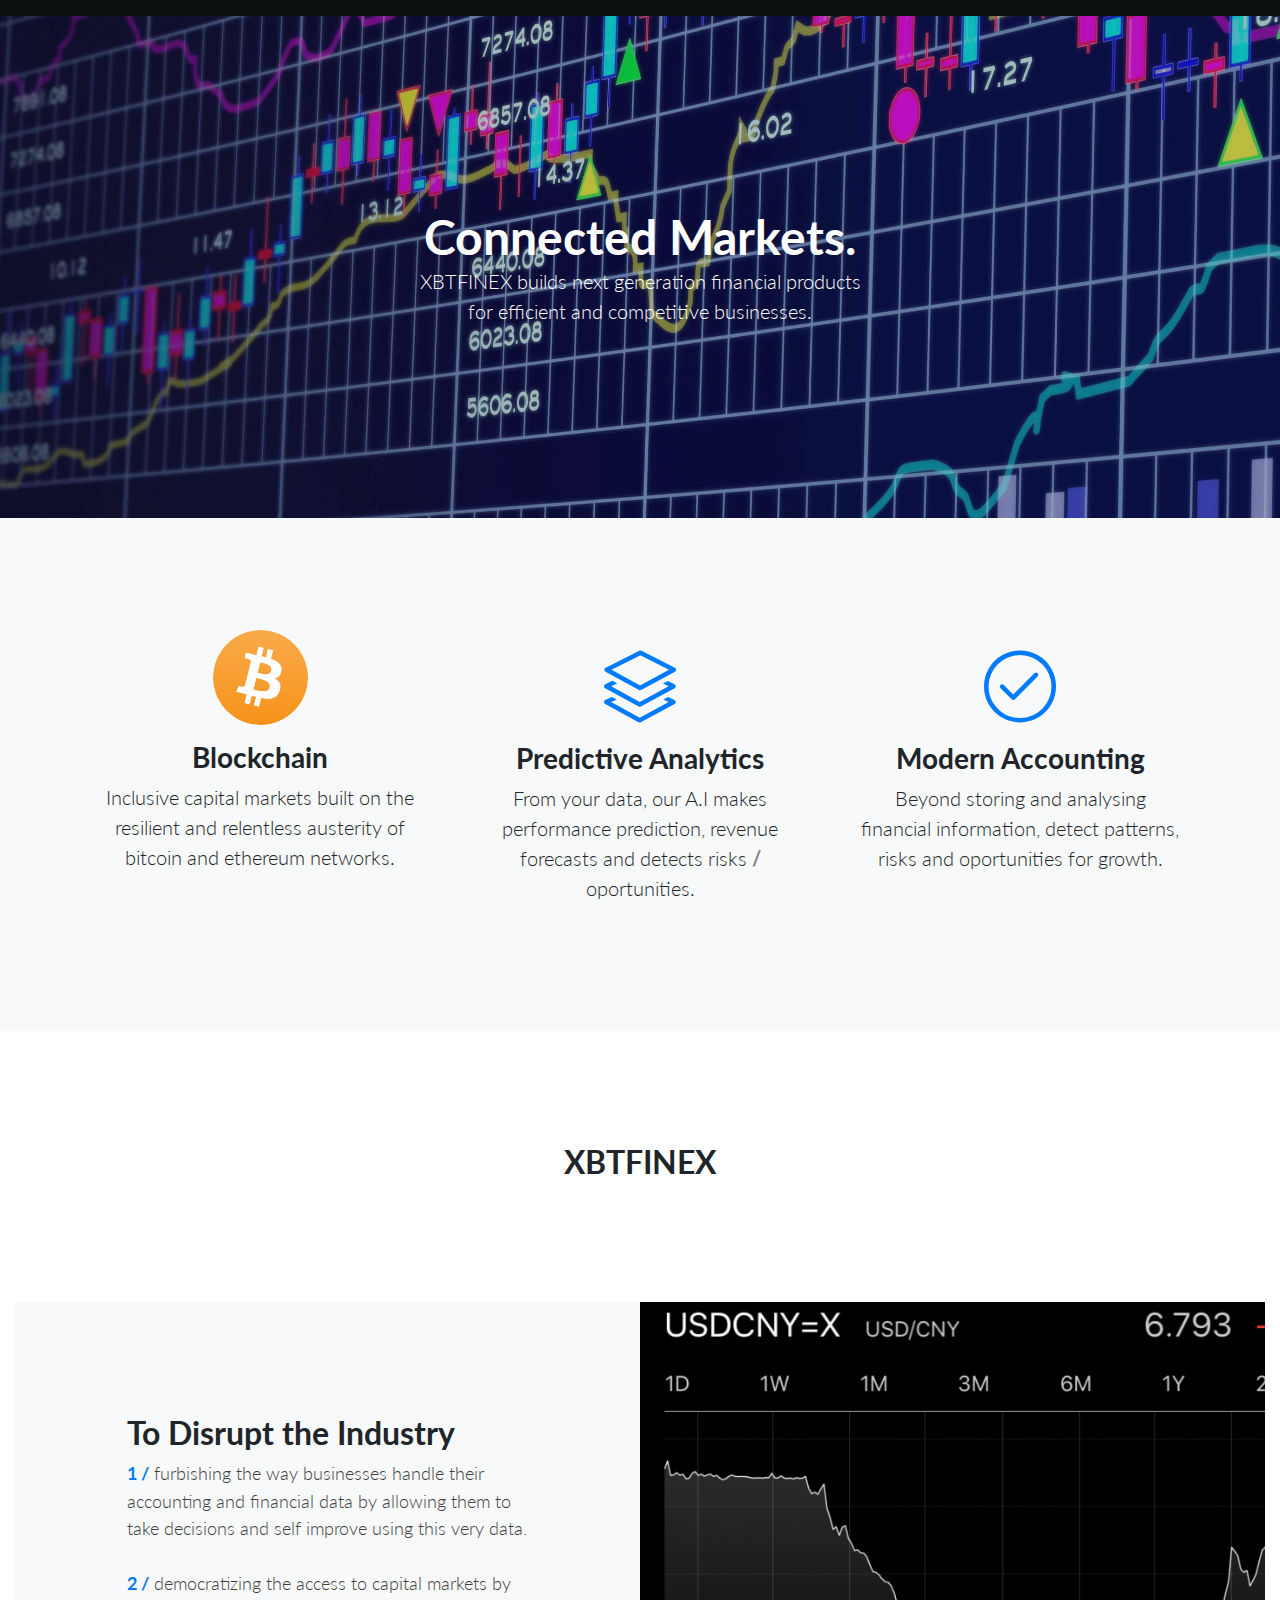
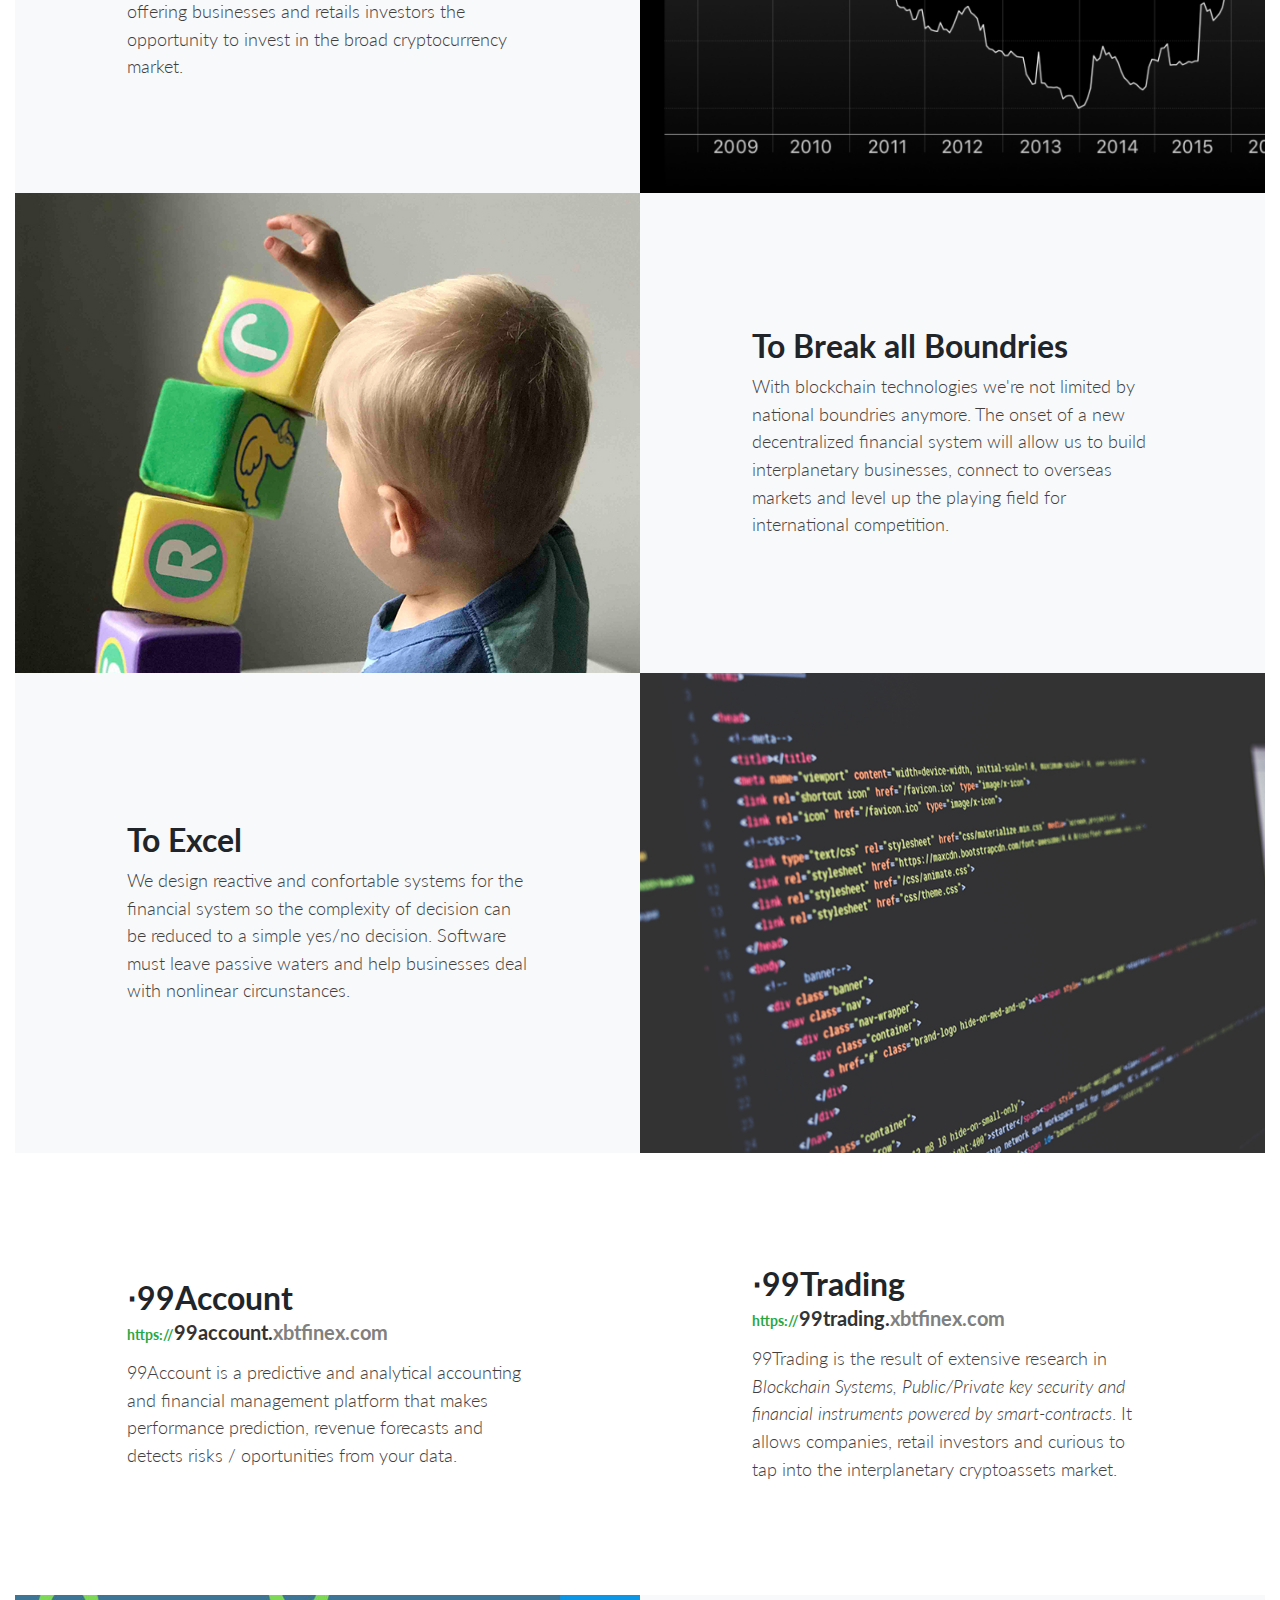
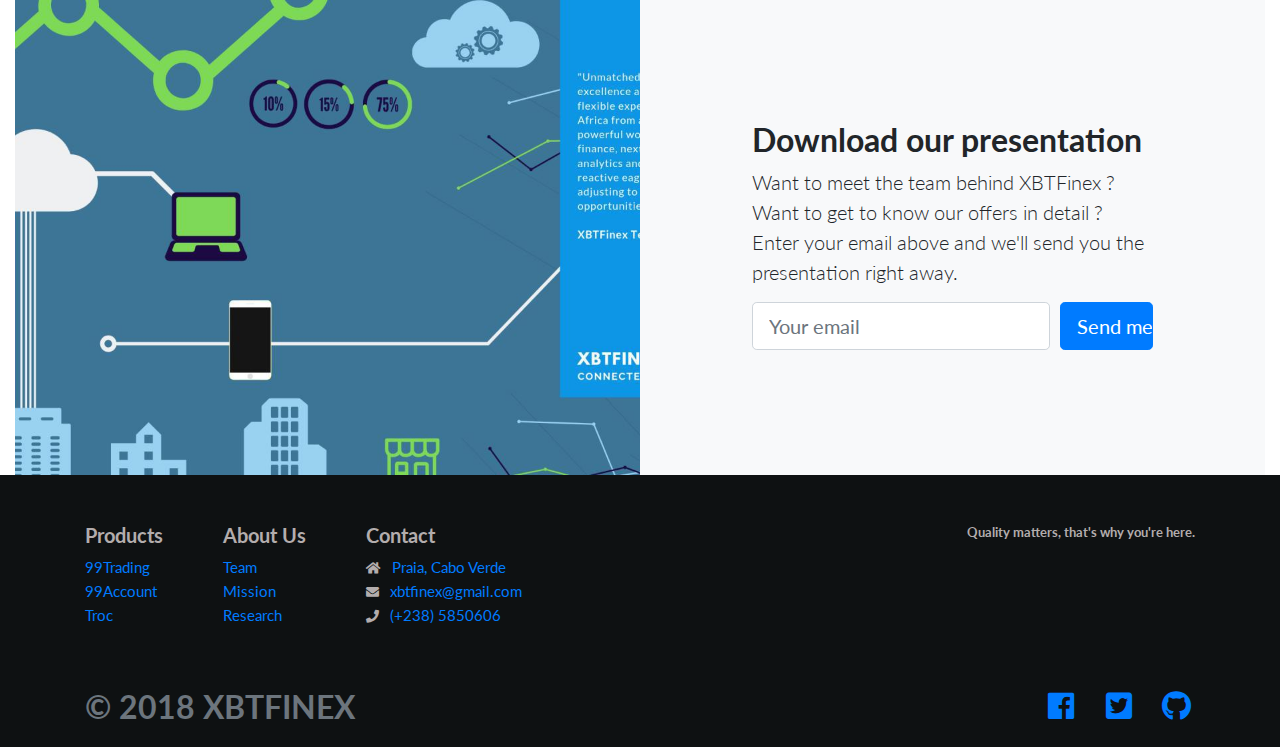
<file: index.html>
<!DOCTYPE html>
<html lang="en">

  <head>

    <meta charset="utf-8">
    <meta name="viewport" content="width=device-width, initial-scale=1, shrink-to-fit=no">
    <meta name="description" content="">
    <meta name="author" content="">

    <title>Welcome to XBTFINEX</title>

    <!-- Bootstrap core CSS -->
    <link href="vendor/bootstrap/css/bootstrap.min.css" rel="stylesheet">

    <!-- Custom fonts for this template -->
    <link href="vendor/fontawesome-free/css/all.min.css" rel="stylesheet">
    <link href="vendor/simple-line-icons/css/simple-line-icons.css" rel="stylesheet" type="text/css">
    <link href="https://fonts.googleapis.com/css?family=Lato:300,400,700,300italic,400italic,700italic" rel="stylesheet" type="text/css" />

    <!-- Custom styles for this template -->
    <link href="css/landing-page.min.css" rel="stylesheet" />
    <link href="css/style.css" rel="stylesheet" />
  </head>

  <body>

    <!-- Navigation -->
    <nav class="navbar bg-darkish static-top">
      <div class="container">
        <!-- <a class="navbar-brand footer-logo" href="#">XBTFINEX</a> -->
      </div>
    </nav>

    <!-- Masthead -->
    <header class="masthead text-white text-center">
      <div class="overlay"></div>
      <div class="container">
        <div class="row">
          <div class="col-xl-9 mx-auto">
            <h1 class="mb-5" style="margin:0px !important;">
                Connected Markets.
            </h1>
            <p class="lead mb-0">
                XBTFINEX builds next generation financial products<br/>
                for efficient and competitive businesses.
            </p>
          </div>

        </div>
      </div>
    </header>

    <!-- Icons Grid -->
    <section class="features-icons bg-light text-center">
      <div class="container">
        <div class="row">

          <div class="col-lg-4">
            <div class="">
              <img class="img-fluid rounded-circle mb-3" src="img/bitcoin.png" 
                    alt="" style="width: 95px;">
            </div>

            <div class="features-icons-item mx-auto mb-5 mb-lg-0 mb-lg-3">
              <h3>Blockchain</h3>
              <p class="lead mb-0">
                Inclusive capital markets built on the resilient and relentless austerity of bitcoin and ethereum networks.
              </p>
            </div>
          </div>

          <div class="col-lg-4">
            <div class="features-icons-item mx-auto mb-5 mb-lg-0 mb-lg-3">
              <div class="features-icons-icon d-flex">
                <i class="icon-layers m-auto text-primary"></i>
              </div>
              <h3>Predictive Analytics</h3>
              <p class="lead mb-0">
                From your data, our A.I makes performance prediction,
                revenue forecasts and detects risks <span style="font-weight: bold;color: gray">/</span> oportunities.
              </p>
            </div>
          </div>

          <div class="col-lg-4">
            <div class="features-icons-item mx-auto mb-0 mb-lg-3">
              <div class="features-icons-icon d-flex">
                <i class="icon-check m-auto text-primary"></i>
              </div>
              <h3>Modern Accounting</h3>
              <p class="lead mb-0">
                Beyond storing and analysing financial information, detect patterns, risks and oportunities
                for growth.
              </p>
            </div>
          </div>

          <!-- .row -->
        </div>

        <!-- container -->
      </div>
    </section>

    <!-- Image Showcases -->
    <section class="showcase">
      <div class="container-fluid">
        <div class="row no-gutters">
          <div class="col-lg-12 text-center order-lg-1 showcase-text">
            <h2>XBTFINEX</h2>
          </div>
        </div>

        <div class="row no-gutters bg-light">
          <div class="col-lg-6 order-lg-2 text-white showcase-img" style="background-image: url('img/trading-graph.png');"></div>
          <div class="col-lg-6 order-lg-1 my-auto showcase-text">
            <h2>To Disrupt the Industry</h2>
            <p class="xlead lead mb-0">
              <span style="font-weight: bold;color: #007bff">1 /</span>  furbishing the way businesses handle their accounting and financial data by allowing them to take decisions and self improve using this very data.<br/><br/>
              <span style="font-weight: bold;color: #007bff">2 /</span> democratizing the access to capital markets by offering businesses and retails investors the opportunity to invest in the broad cryptocurrency market.
            </p>
          </div>
        </div>

        <div class="row no-gutters bg-light">
          <div class="col-lg-6 order-lg-1 text-white showcase-img" style="background-image: url('img/bg-showcase-3.jpg');"></div>
          <div class="col-lg-6 order-lg-2 my-auto showcase-text">
            <h2>To Break all Boundries</h2>
            <p class="xlead lead mb-0">
              With blockchain technologies we're not limited by national boundries anymore. The onset of a new decentralized financial system will allow us to build interplanetary businesses, connect to overseas markets and level up the playing field for international competition.
            </p>
          </div>
        </div>

        <div class="row no-gutters bg-light">
          <div class="col-lg-6 order-lg-2 text-white showcase-img" style="background-image: url('img/bg-showcase-2.jpg');"></div>
          <div class="col-lg-6 order-lg-1 my-auto showcase-text">
            <h2>To Excel </h2>
            <p class="xlead lead mb-0">
              We design reactive and confortable systems for the financial system so the complexity of decision can be reduced to a simple yes/no decision. Software must leave passive waters and help businesses deal with nonlinear circunstances.
            </p>
          </div>
        </div>

        <div class="row no-gutters">
          <div class="col-lg-6 my-auto showcase-text">
            <h2 style="margin: 0px">&sdot;99Account</h2>
            <a href="https://99account.xbtfinex.com" class="lead mb-0">
                <span class="xb-https">https://</span><span class="xb-sdomain">99account.</span><span class="xb-domain">xbtfinex.com</span>
            </a>
            <p class="xlead lead mb-0" style="margin-top: 12px">
                99Account is a predictive and analytical accounting and financial management platform
                that makes performance prediction, revenue forecasts and detects risks / oportunities from your data.
            </p>
          </div>

          <div class="col-lg-6 my-auto showcase-text">
            <h2 style="margin: 0px">&sdot;99Trading</h2>
            <a href="https://99trading.xbtfinex.com" class="lead mb-0">
                <span class="xb-https">https://</span><span class="xb-sdomain">99trading.</span><span class="xb-domain">xbtfinex.com</span>
            </a>
            <p class="xlead lead mb-0" style="margin-top: 12px">
                99Trading is the result of extensive research in <i>Blockchain Systems, Public/Private key security and financial instruments powered by smart-contracts</i>. It allows companies, retail investors and curious to tap into the interplanetary cryptoassets market.
            </p>
          </div>
        </div>

        <div class="row no-gutters bg-light">
          <div class="col-lg-6 order-lg-1 text-white showcase-img" style="background-image: url('img/presentation.jpg');"></div>
          <div class="col-lg-6 order-lg-2 my-auto showcase-text">
            <h2>Download our presentation</h2>
            <p class="lead mb-0">
                Want to meet the team behind XBTFinex ?<br/> 
                Want to get to know our offers in detail ?<br/>
                Enter your email above and we'll send you the presentation right away.
            </p>


            <form action="https://twitter.us19.list-manage.com/subscribe/post?u=445cfcf126822f3a406a26135&amp;id=68dcd50b8d" 
                method="post" id="mc-embedded-subscribe-form" 
                name="mc-embedded-subscribe-form" class="validate" 
                target="_blank" novalidate
                style="margin-top: 15px;">
                <div class="form-row">
                    <div class="col-12 col-md-9 mb-2 mb-md-0">
                        <input type="email" name="EMAIL" 
                            class="required form-control-lg form-control email"
                            require
                            id="mce-EMAIL"
                            placeholder="Your email"
                        />
                        <div style="position: absolute; left: -5000px;" aria-hidden="true">
                            <input type="text" 
                                name="b_445cfcf126822f3a406a26135_a6cfcc25fb" 
                                tabindex="-1" 
                                value=""                                 
                            />
                        </div>
                    </div>

                    <div class="col-12 col-md-3">
                        <input type="submit" class="btn btn-block btn-lg btn-primary" 
                            value="Send me" 
                            name="subscribe" 
                            id="mc-embedded-subscribe" 
                            class="button" 
                        />
                    </div>
                </div>
            </form>
          </div>
        </div>

      </div>
    </section>

    <!-- Footer -->
    <footer class="footer bg-darkish">
      <div class="container">
        <div class="row" style="padding-bottom: 3rem;">
          <div class="col-lg-6 h-100 text-center text-lg-left my-auto">
            <ul class="list-inline menu-list mb-2">
              <li class="list-inline-item">
                <h5>Products</h5>
                <a href="https://99account.xbtfinex.com">99Trading</a><br/>
                <a href="https://99trading.xbtfinex.com">99Account</a><br/>
                <a href="#">Troc</a><br/>
              </li>

              <li class="list-inline-item">
                <h5>About Us</h5>
                <a href="#">Team</a><br/>
                <a href="#">Mission</a><br/>
                <a href="#">Research</a><br/>
              </li>

              <li class="list-inline-item">
                <h5>Contact</h5>
                <a href="#"> <i class="fas fa-home"></i> Praia, Cabo Verde</a><br/>
                <a href="#"> <i class="fas fa-envelope"></i> xbtfinex@gmail.com</a><br/>
                <a href="#"> <i class="fas fa-phone"></i> (+238) 5850606</a><br/>
              </li>
            </ul>
          </div>

          <div class="col-lg-6">
            <span class="motto" style="float: right;">
              Quality matters, that's why  you're here.
            </span>
          </div>
        </div>

        <div class="row">
          <div class="col-lg-6 h-100 text-center text-lg-left my-auto">
            <p class="footer-logo text-muted small mb-4 mb-lg-0">© 2018 XBTFINEX</p>
          </div>
          <div class="col-lg-6 h-100 text-center text-lg-right my-auto">
            <ul class="list-inline mb-0">
              <li class="list-inline-item mr-3">
                <a href="https://facebook.com/xbtfinex">
                  <i class="fab fa-facebook fa-2x fa-fw"></i>
                </a>
              </li>
              <li class="list-inline-item mr-3">
                <a href="https://twitter.com/xbtfinex">
                  <i class="fab fa-twitter-square fa-2x fa-fw"></i>
                </a>
              </li>
              <li class="list-inline-item">
                <a href="https://github.com/xbtfinex">
                  <i class="fab fa-github fa-2x fa-fw"></i>
                </a>
              </li>
            </ul>
          </div>
        </div>
      </div>
    </footer>

    <!-- Bootstrap core JavaScript -->
    <script src="vendor/jquery/jquery.min.js"></script>
    <script src="vendor/bootstrap/js/bootstrap.bundle.min.js"></script>
<script type='text/javascript' src='//s3.amazonaws.com/downloads.mailchimp.com/js/mc-validate.js'></script><script type='text/javascript'>(function($) {window.fnames = new Array(); window.ftypes = new Array();fnames[0]='EMAIL';ftypes[0]='email';fnames[1]='FNAME';ftypes[1]='text';fnames[2]='LNAME';ftypes[2]='text';fnames[3]='ADDRESS';ftypes[3]='address';fnames[4]='PHONE';ftypes[4]='phone';}(jQuery));var $mcj = jQuery.noConflict(true);</script>
<!-- Global site tag (gtag.js) - Google Analytics -->
<script async src="https://www.googletagmanager.com/gtag/js?id=UA-130084292-1"></script>
<script>
  window.dataLayer = window.dataLayer || [];
  function gtag(){dataLayer.push(arguments);}
  gtag('js', new Date());

  gtag('config', 'UA-130084292-1');
</script>
  </body>

</html>
</file>
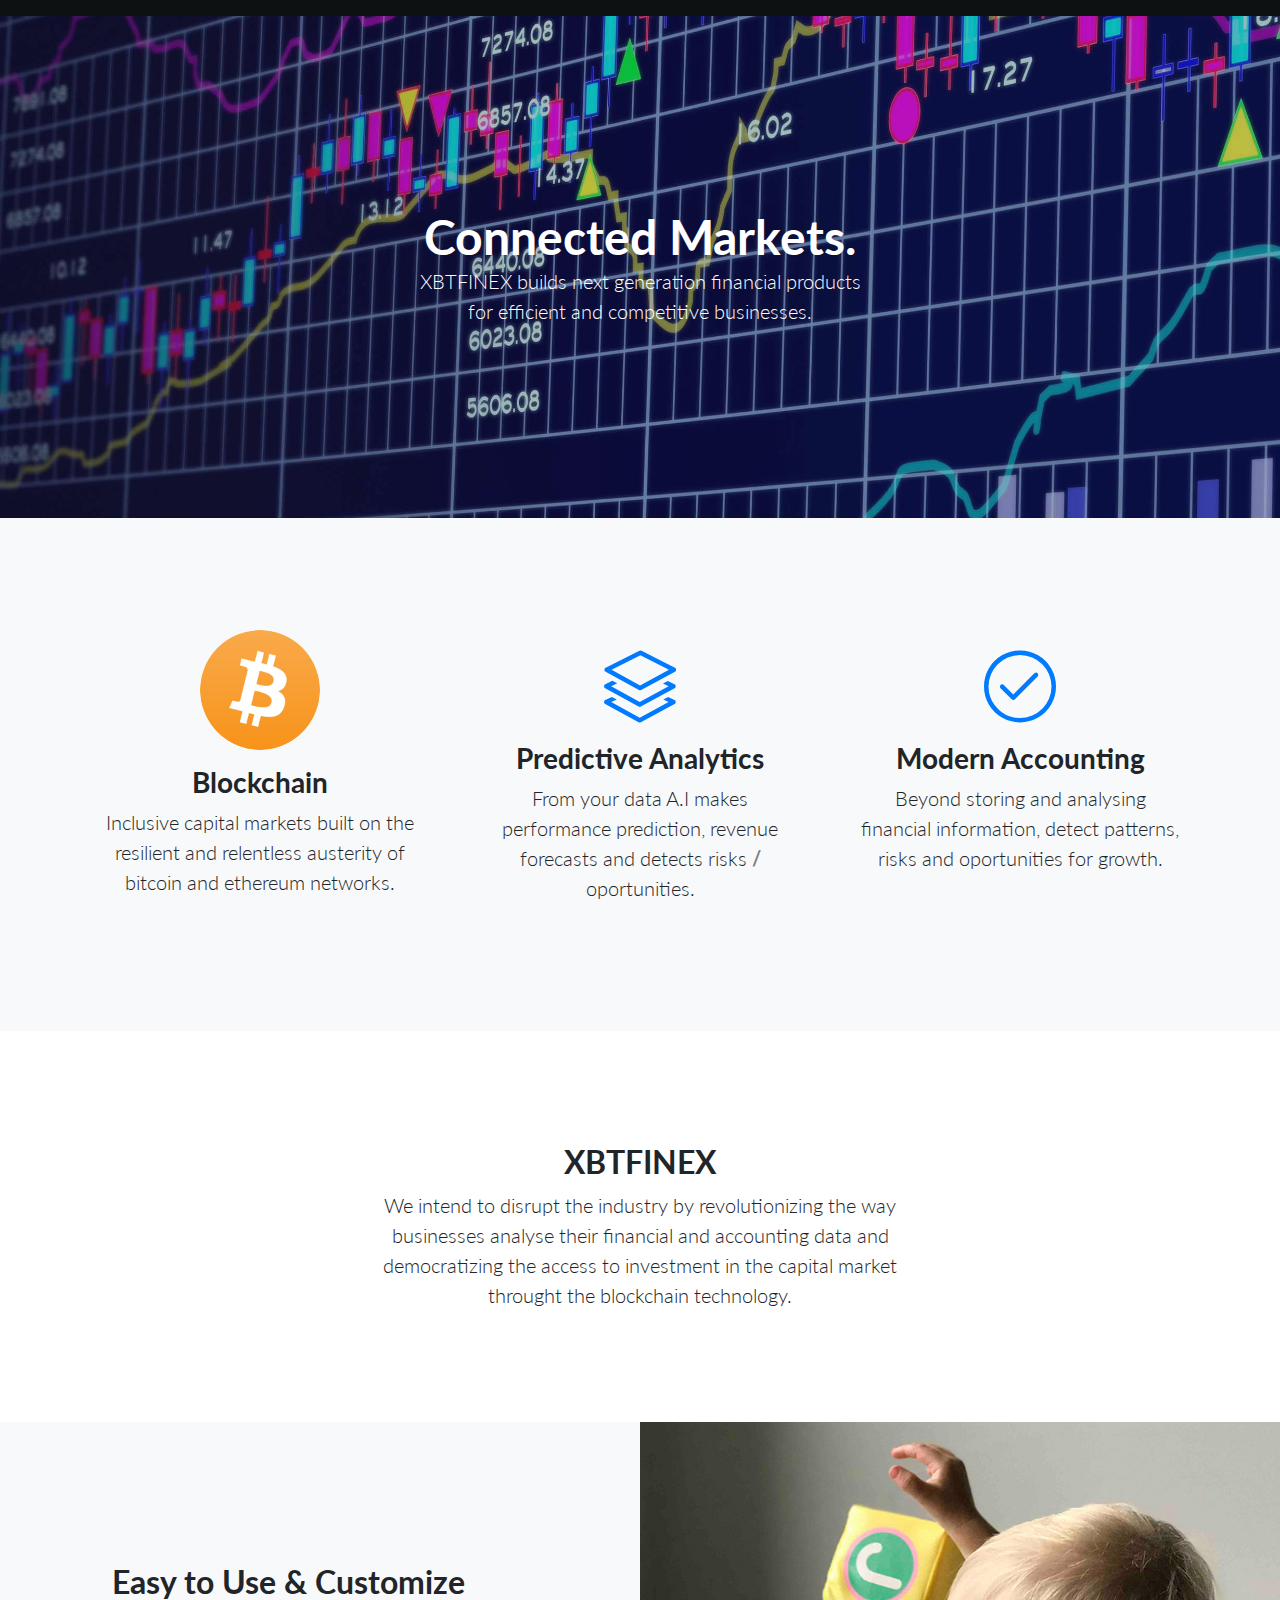
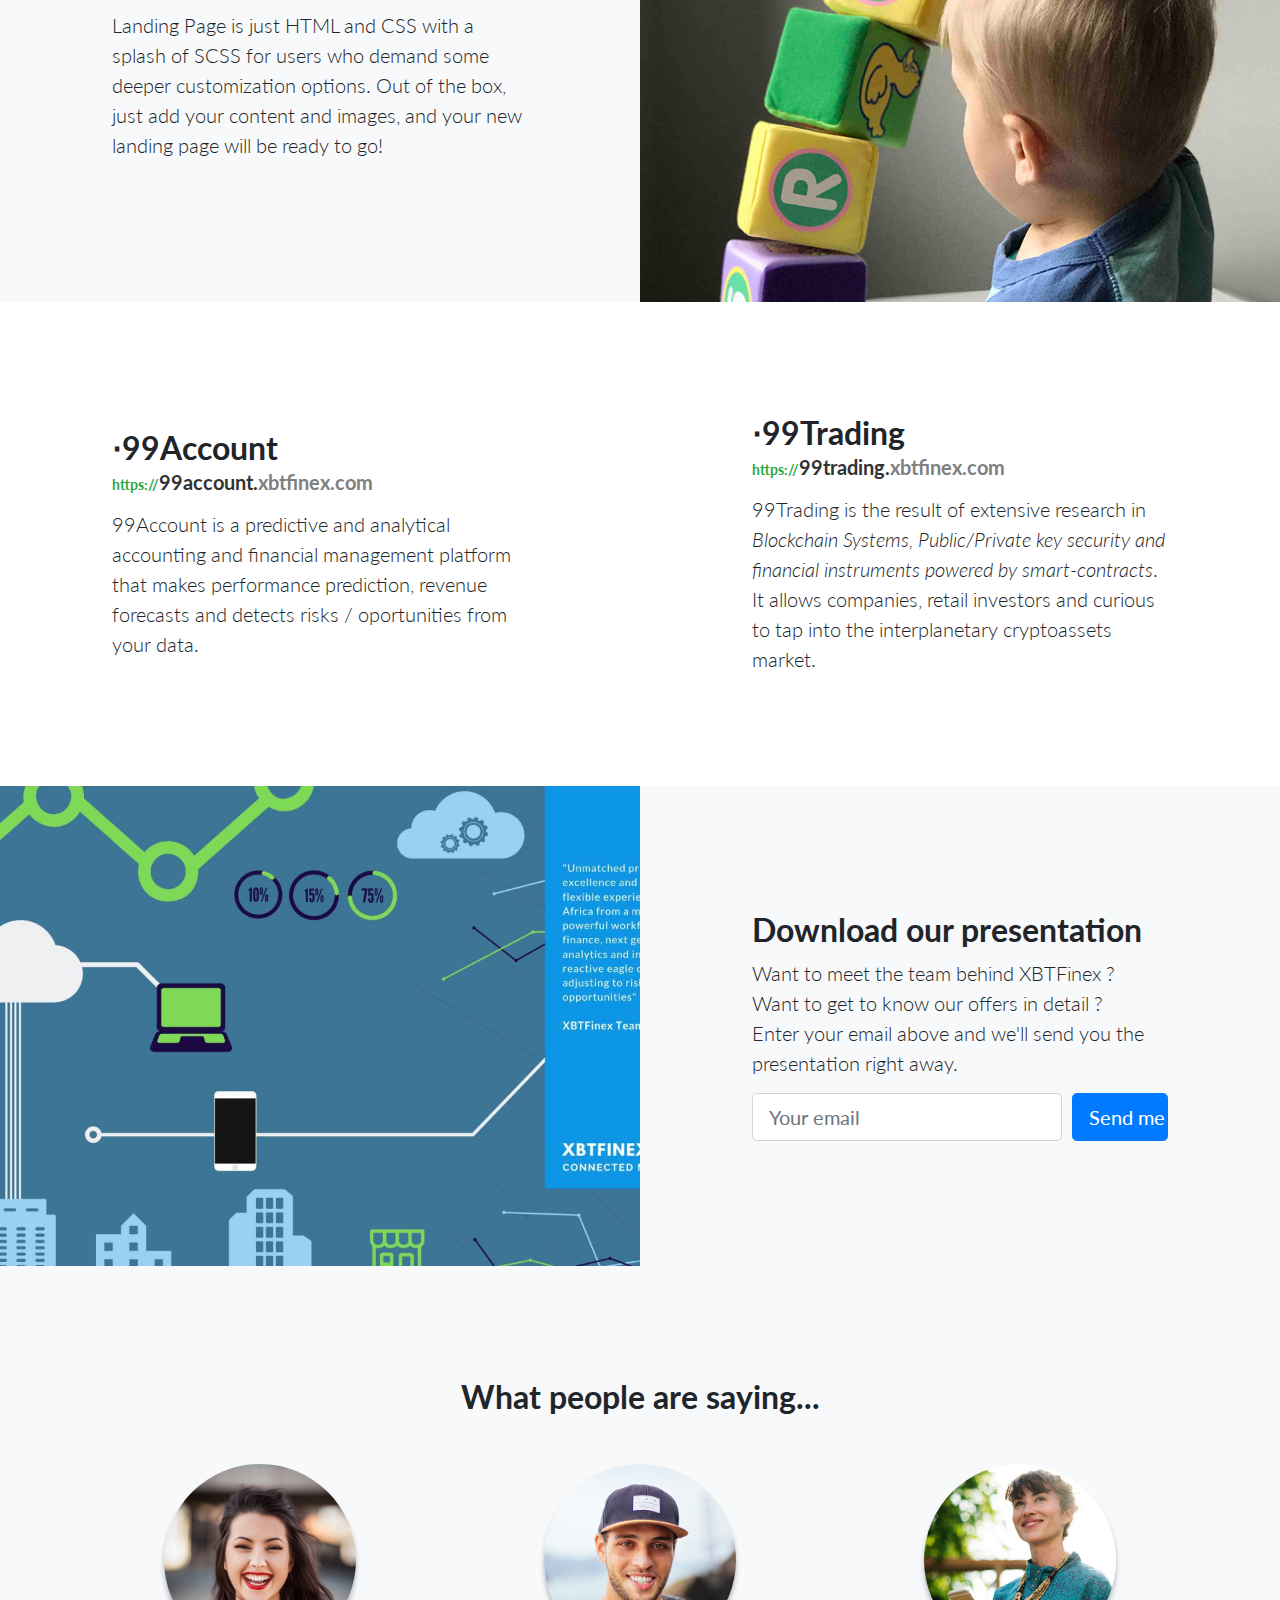
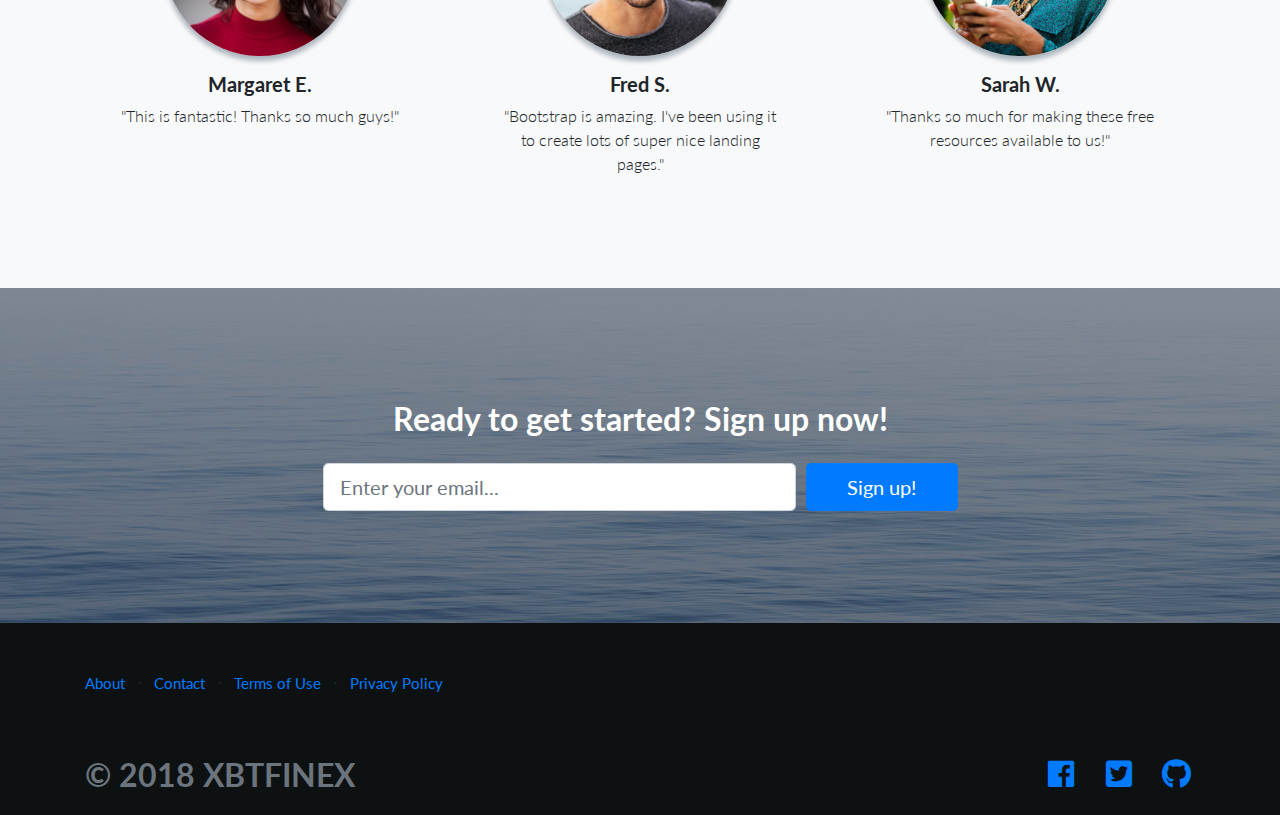
<file: index2.html>
<!DOCTYPE html>
<html lang="en">

  <head>

    <meta charset="utf-8">
    <meta name="viewport" content="width=device-width, initial-scale=1, shrink-to-fit=no">
    <meta name="description" content="">
    <meta name="author" content="">

    <title>Welcome to XBTFINEX</title>

    <!-- Bootstrap core CSS -->
    <link href="vendor/bootstrap/css/bootstrap.min.css" rel="stylesheet">

    <!-- Custom fonts for this template -->
    <link href="vendor/fontawesome-free/css/all.min.css" rel="stylesheet">
    <link href="vendor/simple-line-icons/css/simple-line-icons.css" rel="stylesheet" type="text/css">
    <link href="https://fonts.googleapis.com/css?family=Lato:300,400,700,300italic,400italic,700italic" rel="stylesheet" type="text/css" />

    <!-- Custom styles for this template -->
    <link href="css/landing-page.min.css" rel="stylesheet" />
    <link href="css/style.css" rel="stylesheet" />
  </head>

  <body>

    <!-- Navigation -->
    <nav class="navbar bg-darkish static-top">
      <div class="container">
        <!-- <a class="navbar-brand footer-logo" href="#">XBTFINEX</a> -->
      </div>
    </nav>

    <!-- Masthead -->
    <header class="masthead text-white text-center">
      <div class="overlay"></div>
      <div class="container">
        <div class="row">
          <div class="col-xl-9 mx-auto">
            <h1 class="mb-5" style="margin:0px !important;">
                Connected Markets.
            </h1>
            <p class="lead mb-0">
                XBTFINEX builds next generation financial products<br/>
                for efficient and competitive businesses.
            </p>
          </div>

        </div>
      </div>
    </header>

    <!-- Icons Grid -->
    <section class="features-icons bg-light text-center">
      <div class="container">
        <div class="row">

          <div class="col-lg-4">
            <div class="">
              <img class="img-fluid rounded-circle mb-3" src="img/bitcoin.png" 
                    alt="" style="width: 120px;">
            </div>

            <div class="features-icons-item mx-auto mb-5 mb-lg-0 mb-lg-3">
              <h3>Blockchain</h3>
              <p class="lead mb-0">
                Inclusive capital markets built on the resilient and relentless austerity of bitcoin and ethereum networks.
              </p>
            </div>
          </div>

          <div class="col-lg-4">
            <div class="features-icons-item mx-auto mb-5 mb-lg-0 mb-lg-3">
              <div class="features-icons-icon d-flex">
                <i class="icon-layers m-auto text-primary"></i>
              </div>
              <h3>Predictive Analytics</h3>
              <p class="lead mb-0">
                From your data A.I makes performance prediction,
                revenue forecasts and detects risks <span style="font-weight: bold;color: gray">/</span> oportunities.
              </p>
            </div>
          </div>

          <div class="col-lg-4">
            <div class="features-icons-item mx-auto mb-0 mb-lg-3">
              <div class="features-icons-icon d-flex">
                <i class="icon-check m-auto text-primary"></i>
              </div>
              <h3>Modern Accounting</h3>
              <p class="lead mb-0">
                Beyond storing and analysing financial information, detect patterns, risks and oportunities
                for growth.
              </p>
            </div>
          </div>

          <!-- .row -->
        </div>

        <!-- container -->
      </div>
    </section>

    <!-- Image Showcases -->
    <section class="showcase">
      <div class="container-fluid p-0">
        <div class="row no-gutters">
          <div class="col-lg-12 text-center order-lg-1 my-auto showcase-text">
            <h2>XBTFINEX</h2>
            <p class="lead mb-0">
                We intend to disrupt the industry by revolutionizing the way<br/>
                businesses analyse their financial and accounting data and <br/>
                democratizing the access to investment in the capital market<br/>throught the 
                blockchain technology.
            </p>
          </div>
        </div>

        <div class="row no-gutters bg-light">
          <div class="col-lg-6 order-lg-2 text-white showcase-img" style="background-image: url('img/bg-showcase-3.jpg');"></div>
          <div class="col-lg-6 order-lg-1 my-auto showcase-text">
            <h2>Easy to Use &amp; Customize</h2>
            <p class="lead mb-0">Landing Page is just HTML and CSS with a splash of SCSS for users who demand some deeper customization options. Out of the box, just add your content and images, and your new landing page will be ready to go!</p>
          </div>
        </div>

        <div class="row no-gutters">
          <div class="col-lg-6 my-auto showcase-text">
            <h2 style="margin: 0px">&sdot;99Account</h2>
            <a href="https://99account.xbtfinex.com" class="lead mb-0">
                <span class="xb-https">https://</span><span class="xb-sdomain">99account.</span><span class="xb-domain">xbtfinex.com</span>
            </a>
            <p class="lead mb-0" style="margin-top: 12px">
                99Account is a predictive and analytical accounting and financial management platform
                that makes performance prediction, revenue forecasts and detects risks / oportunities from your data.
            </p>
          </div>

          <div class="col-lg-6 my-auto showcase-text">
            <h2 style="margin: 0px">&sdot;99Trading</h2>
            <a href="https://99trading.xbtfinex.com" class="lead mb-0">
                <span class="xb-https">https://</span><span class="xb-sdomain">99trading.</span><span class="xb-domain">xbtfinex.com</span>
            </a>
            <p class="lead mb-0" style="margin-top: 12px">
                99Trading is the result of extensive research in <i>Blockchain Systems, Public/Private key security and financial instruments powered by smart-contracts</i>. It allows companies, retail investors and curious to tap into the interplanetary cryptoassets market.
            </p>
          </div>
        </div>

        <div class="row no-gutters bg-light">
          <div class="col-lg-6 order-lg-1 text-white showcase-img" style="background-image: url('img/presentation.jpg');"></div>
          <div class="col-lg-6 order-lg-2 my-auto showcase-text">
            <h2>Download our presentation</h2>
            <p class="lead mb-0">
                Want to meet the team behind XBTFinex ?<br/> 
                Want to get to know our offers in detail ?<br/>
                Enter your email above and we'll send you the presentation right away.
            </p>


            <form action="https://twitter.us19.list-manage.com/subscribe/post?u=445cfcf126822f3a406a26135&amp;id=68dcd50b8d" 
                method="post" id="mc-embedded-subscribe-form" 
                name="mc-embedded-subscribe-form" class="validate" 
                target="_blank" novalidate
                style="margin-top: 15px;">
                <div class="form-row">
                    <div class="col-12 col-md-9 mb-2 mb-md-0">
                        <input type="email" name="EMAIL" 
                            class="required form-control-lg form-control email"
                            require
                            id="mce-EMAIL"
                            placeholder="Your email"
                        />
                        <div style="position: absolute; left: -5000px;" aria-hidden="true">
                            <input type="text" 
                                name="b_445cfcf126822f3a406a26135_a6cfcc25fb" 
                                tabindex="-1" 
                                value=""                                 
                            />
                        </div>
                    </div>

                    <div class="col-12 col-md-3">
                        <input type="submit" class="btn btn-block btn-lg btn-primary" 
                            value="Send me" 
                            name="subscribe" 
                            id="mc-embedded-subscribe" 
                            class="button" 
                        />
                    </div>
                </div>
            </form>
          </div>
        </div>

      </div>
    </section>

    <!-- Testimonials -->
    <section class="testimonials text-center bg-light">
      <div class="container">
        <h2 class="mb-5">What people are saying...</h2>
        <div class="row">
          <div class="col-lg-4">
            <div class="testimonial-item mx-auto mb-5 mb-lg-0">
              <img class="img-fluid rounded-circle mb-3" src="img/testimonials-1.jpg" alt="">
              <h5>Margaret E.</h5>
              <p class="font-weight-light mb-0">"This is fantastic! Thanks so much guys!"</p>
            </div>
          </div>
          <div class="col-lg-4">
            <div class="testimonial-item mx-auto mb-5 mb-lg-0">
              <img class="img-fluid rounded-circle mb-3" src="img/testimonials-2.jpg" alt="">
              <h5>Fred S.</h5>
              <p class="font-weight-light mb-0">"Bootstrap is amazing. I've been using it to create lots of super nice landing pages."</p>
            </div>
          </div>
          <div class="col-lg-4">
            <div class="testimonial-item mx-auto mb-5 mb-lg-0">
              <img class="img-fluid rounded-circle mb-3" src="img/testimonials-3.jpg" alt="">
              <h5>Sarah	W.</h5>
              <p class="font-weight-light mb-0">"Thanks so much for making these free resources available to us!"</p>
            </div>
          </div>
        </div>
      </div>
    </section>

    <!-- Call to Action -->
    <section class="call-to-action text-white text-center">
      <div class="overlay"></div>
      <div class="container">
        <div class="row">
          <div class="col-xl-9 mx-auto">
            <h2 class="mb-4">Ready to get started? Sign up now!</h2>
          </div>
          <div class="col-md-10 col-lg-8 col-xl-7 mx-auto">
            <form>
              <div class="form-row">
                <div class="col-12 col-md-9 mb-2 mb-md-0">
                  <input type="email" class="form-control form-control-lg" placeholder="Enter your email...">
                </div>
                <div class="col-12 col-md-3">
                  <button type="submit" class="btn btn-block btn-lg btn-primary">Sign up!</button>
                </div>
              </div>
            </form>
          </div>
        </div>
      </div>
    </section>

    <!-- Footer -->
    <footer class="footer bg-darkish">
      <div class="container">
        <div class="row" style="padding-bottom: 3rem;">
          <div class="col-lg-6 h-100 text-center text-lg-left my-auto">
            <ul class="list-inline mb-2">
              <li class="list-inline-item">
                <a href="#">About</a>
              </li>
              <li class="list-inline-item">&sdot;</li>
              <li class="list-inline-item">
                <a href="#">Contact</a>
              </li>
              <li class="list-inline-item">&sdot;</li>
              <li class="list-inline-item">
                <a href="#">Terms of Use</a>
              </li>
              <li class="list-inline-item">&sdot;</li>
              <li class="list-inline-item">
                <a href="#">Privacy Policy</a>
              </li>
            </ul>
          </div>
        </div>

        <div class="row">
          <div class="col-lg-6 h-100 text-center text-lg-left my-auto">
            <p class="footer-logo text-muted small mb-4 mb-lg-0">© 2018 XBTFINEX</p>
          </div>
          <div class="col-lg-6 h-100 text-center text-lg-right my-auto">
            <ul class="list-inline mb-0">
              <li class="list-inline-item mr-3">
                <a href="https://facebook.com/xbtfinex">
                  <i class="fab fa-facebook fa-2x fa-fw"></i>
                </a>
              </li>
              <li class="list-inline-item mr-3">
                <a href="https://twitter.com/xbtfinex">
                  <i class="fab fa-twitter-square fa-2x fa-fw"></i>
                </a>
              </li>
              <li class="list-inline-item">
                <a href="https://github.com/xbtfinex">
                  <i class="fab fa-github fa-2x fa-fw"></i>
                </a>
              </li>
            </ul>
          </div>
        </div>
      </div>
    </footer>

    <!-- Bootstrap core JavaScript -->
    <script src="vendor/jquery/jquery.min.js"></script>
    <script src="vendor/bootstrap/js/bootstrap.bundle.min.js"></script>
<script type='text/javascript' src='//s3.amazonaws.com/downloads.mailchimp.com/js/mc-validate.js'></script><script type='text/javascript'>(function($) {window.fnames = new Array(); window.ftypes = new Array();fnames[0]='EMAIL';ftypes[0]='email';fnames[1]='FNAME';ftypes[1]='text';fnames[2]='LNAME';ftypes[2]='text';fnames[3]='ADDRESS';ftypes[3]='address';fnames[4]='PHONE';ftypes[4]='phone';}(jQuery));var $mcj = jQuery.noConflict(true);</script>
  </body>

</html>
</file>
<file: vendor/simple-line-icons/css/simple-line-icons.css>
@font-face {
  font-family: 'simple-line-icons';
  src: url('../fonts/Simple-Line-Icons.eot?v=2.4.0');
  src: url('../fonts/Simple-Line-Icons.eot?v=2.4.0#iefix') format('embedded-opentype'), url('../fonts/Simple-Line-Icons.woff2?v=2.4.0') format('woff2'), url('../fonts/Simple-Line-Icons.ttf?v=2.4.0') format('truetype'), url('../fonts/Simple-Line-Icons.woff?v=2.4.0') format('woff'), url('../fonts/Simple-Line-Icons.svg?v=2.4.0#simple-line-icons') format('svg');
  font-weight: normal;
  font-style: normal;
}
/*
 Use the following CSS code if you want to have a class per icon.
 Instead of a list of all class selectors, you can use the generic [class*="icon-"] selector, but it's slower:
*/
.icon-user,
.icon-people,
.icon-user-female,
.icon-user-follow,
.icon-user-following,
.icon-user-unfollow,
.icon-login,
.icon-logout,
.icon-emotsmile,
.icon-phone,
.icon-call-end,
.icon-call-in,
.icon-call-out,
.icon-map,
.icon-location-pin,
.icon-direction,
.icon-directions,
.icon-compass,
.icon-layers,
.icon-menu,
.icon-list,
.icon-options-vertical,
.icon-options,
.icon-arrow-down,
.icon-arrow-left,
.icon-arrow-right,
.icon-arrow-up,
.icon-arrow-up-circle,
.icon-arrow-left-circle,
.icon-arrow-right-circle,
.icon-arrow-down-circle,
.icon-check,
.icon-clock,
.icon-plus,
.icon-minus,
.icon-close,
.icon-event,
.icon-exclamation,
.icon-organization,
.icon-trophy,
.icon-screen-smartphone,
.icon-screen-desktop,
.icon-plane,
.icon-notebook,
.icon-mustache,
.icon-mouse,
.icon-magnet,
.icon-energy,
.icon-disc,
.icon-cursor,
.icon-cursor-move,
.icon-crop,
.icon-chemistry,
.icon-speedometer,
.icon-shield,
.icon-screen-tablet,
.icon-magic-wand,
.icon-hourglass,
.icon-graduation,
.icon-ghost,
.icon-game-controller,
.icon-fire,
.icon-eyeglass,
.icon-envelope-open,
.icon-envelope-letter,
.icon-bell,
.icon-badge,
.icon-anchor,
.icon-wallet,
.icon-vector,
.icon-speech,
.icon-puzzle,
.icon-printer,
.icon-present,
.icon-playlist,
.icon-pin,
.icon-picture,
.icon-handbag,
.icon-globe-alt,
.icon-globe,
.icon-folder-alt,
.icon-folder,
.icon-film,
.icon-feed,
.icon-drop,
.icon-drawer,
.icon-docs,
.icon-doc,
.icon-diamond,
.icon-cup,
.icon-calculator,
.icon-bubbles,
.icon-briefcase,
.icon-book-open,
.icon-basket-loaded,
.icon-basket,
.icon-bag,
.icon-action-undo,
.icon-action-redo,
.icon-wrench,
.icon-umbrella,
.icon-trash,
.icon-tag,
.icon-support,
.icon-frame,
.icon-size-fullscreen,
.icon-size-actual,
.icon-shuffle,
.icon-share-alt,
.icon-share,
.icon-rocket,
.icon-question,
.icon-pie-chart,
.icon-pencil,
.icon-note,
.icon-loop,
.icon-home,
.icon-grid,
.icon-graph,
.icon-microphone,
.icon-music-tone-alt,
.icon-music-tone,
.icon-earphones-alt,
.icon-earphones,
.icon-equalizer,
.icon-like,
.icon-dislike,
.icon-control-start,
.icon-control-rewind,
.icon-control-play,
.icon-control-pause,
.icon-control-forward,
.icon-control-end,
.icon-volume-1,
.icon-volume-2,
.icon-volume-off,
.icon-calendar,
.icon-bulb,
.icon-chart,
.icon-ban,
.icon-bubble,
.icon-camrecorder,
.icon-camera,
.icon-cloud-download,
.icon-cloud-upload,
.icon-envelope,
.icon-eye,
.icon-flag,
.icon-heart,
.icon-info,
.icon-key,
.icon-link,
.icon-lock,
.icon-lock-open,
.icon-magnifier,
.icon-magnifier-add,
.icon-magnifier-remove,
.icon-paper-clip,
.icon-paper-plane,
.icon-power,
.icon-refresh,
.icon-reload,
.icon-settings,
.icon-star,
.icon-symbol-female,
.icon-symbol-male,
.icon-target,
.icon-credit-card,
.icon-paypal,
.icon-social-tumblr,
.icon-social-twitter,
.icon-social-facebook,
.icon-social-instagram,
.icon-social-linkedin,
.icon-social-pinterest,
.icon-social-github,
.icon-social-google,
.icon-social-reddit,
.icon-social-skype,
.icon-social-dribbble,
.icon-social-behance,
.icon-social-foursqare,
.icon-social-soundcloud,
.icon-social-spotify,
.icon-social-stumbleupon,
.icon-social-youtube,
.icon-social-dropbox,
.icon-social-vkontakte,
.icon-social-steam {
  font-family: 'simple-line-icons';
  speak: none;
  font-style: normal;
  font-weight: normal;
  font-variant: normal;
  text-transform: none;
  line-height: 1;
  /* Better Font Rendering =========== */
  -webkit-font-smoothing: antialiased;
  -moz-osx-font-smoothing: grayscale;
}
.icon-user:before {
  content: "\e005";
}
.icon-people:before {
  content: "\e001";
}
.icon-user-female:before {
  content: "\e000";
}
.icon-user-follow:before {
  content: "\e002";
}
.icon-user-following:before {
  content: "\e003";
}
.icon-user-unfollow:before {
  content: "\e004";
}
.icon-login:before {
  content: "\e066";
}
.icon-logout:before {
  content: "\e065";
}
.icon-emotsmile:before {
  content: "\e021";
}
.icon-phone:before {
  content: "\e600";
}
.icon-call-end:before {
  content: "\e048";
}
.icon-call-in:before {
  content: "\e047";
}
.icon-call-out:before {
  content: "\e046";
}
.icon-map:before {
  content: "\e033";
}
.icon-location-pin:before {
  content: "\e096";
}
.icon-direction:before {
  content: "\e042";
}
.icon-directions:before {
  content: "\e041";
}
.icon-compass:before {
  content: "\e045";
}
.icon-layers:before {
  content: "\e034";
}
.icon-menu:before {
  content: "\e601";
}
.icon-list:before {
  content: "\e067";
}
.icon-options-vertical:before {
  content: "\e602";
}
.icon-options:before {
  content: "\e603";
}
.icon-arrow-down:before {
  content: "\e604";
}
.icon-arrow-left:before {
  content: "\e605";
}
.icon-arrow-right:before {
  content: "\e606";
}
.icon-arrow-up:before {
  content: "\e607";
}
.icon-arrow-up-circle:before {
  content: "\e078";
}
.icon-arrow-left-circle:before {
  content: "\e07a";
}
.icon-arrow-right-circle:before {
  content: "\e079";
}
.icon-arrow-down-circle:before {
  content: "\e07b";
}
.icon-check:before {
  content: "\e080";
}
.icon-clock:before {
  content: "\e081";
}
.icon-plus:before {
  content: "\e095";
}
.icon-minus:before {
  content: "\e615";
}
.icon-close:before {
  content: "\e082";
}
.icon-event:before {
  content: "\e619";
}
.icon-exclamation:before {
  content: "\e617";
}
.icon-organization:before {
  content: "\e616";
}
.icon-trophy:before {
  content: "\e006";
}
.icon-screen-smartphone:before {
  content: "\e010";
}
.icon-screen-desktop:before {
  content: "\e011";
}
.icon-plane:before {
  content: "\e012";
}
.icon-notebook:before {
  content: "\e013";
}
.icon-mustache:before {
  content: "\e014";
}
.icon-mouse:before {
  content: "\e015";
}
.icon-magnet:before {
  content: "\e016";
}
.icon-energy:before {
  content: "\e020";
}
.icon-disc:before {
  content: "\e022";
}
.icon-cursor:before {
  content: "\e06e";
}
.icon-cursor-move:before {
  content: "\e023";
}
.icon-crop:before {
  content: "\e024";
}
.icon-chemistry:before {
  content: "\e026";
}
.icon-speedometer:before {
  content: "\e007";
}
.icon-shield:before {
  content: "\e00e";
}
.icon-screen-tablet:before {
  content: "\e00f";
}
.icon-magic-wand:before {
  content: "\e017";
}
.icon-hourglass:before {
  content: "\e018";
}
.icon-graduation:before {
  content: "\e019";
}
.icon-ghost:before {
  content: "\e01a";
}
.icon-game-controller:before {
  content: "\e01b";
}
.icon-fire:before {
  content: "\e01c";
}
.icon-eyeglass:before {
  content: "\e01d";
}
.icon-envelope-open:before {
  content: "\e01e";
}
.icon-envelope-letter:before {
  content: "\e01f";
}
.icon-bell:before {
  content: "\e027";
}
.icon-badge:before {
  content: "\e028";
}
.icon-anchor:before {
  content: "\e029";
}
.icon-wallet:before {
  content: "\e02a";
}
.icon-vector:before {
  content: "\e02b";
}
.icon-speech:before {
  content: "\e02c";
}
.icon-puzzle:before {
  content: "\e02d";
}
.icon-printer:before {
  content: "\e02e";
}
.icon-present:before {
  content: "\e02f";
}
.icon-playlist:before {
  content: "\e030";
}
.icon-pin:before {
  content: "\e031";
}
.icon-picture:before {
  content: "\e032";
}
.icon-handbag:before {
  content: "\e035";
}
.icon-globe-alt:before {
  content: "\e036";
}
.icon-globe:before {
  content: "\e037";
}
.icon-folder-alt:before {
  content: "\e039";
}
.icon-folder:before {
  content: "\e089";
}
.icon-film:before {
  content: "\e03a";
}
.icon-feed:before {
  content: "\e03b";
}
.icon-drop:before {
  content: "\e03e";
}
.icon-drawer:before {
  content: "\e03f";
}
.icon-docs:before {
  content: "\e040";
}
.icon-doc:before {
  content: "\e085";
}
.icon-diamond:before {
  content: "\e043";
}
.icon-cup:before {
  content: "\e044";
}
.icon-calculator:before {
  content: "\e049";
}
.icon-bubbles:before {
  content: "\e04a";
}
.icon-briefcase:before {
  content: "\e04b";
}
.icon-book-open:before {
  content: "\e04c";
}
.icon-basket-loaded:before {
  content: "\e04d";
}
.icon-basket:before {
  content: "\e04e";
}
.icon-bag:before {
  content: "\e04f";
}
.icon-action-undo:before {
  content: "\e050";
}
.icon-action-redo:before {
  content: "\e051";
}
.icon-wrench:before {
  content: "\e052";
}
.icon-umbrella:before {
  content: "\e053";
}
.icon-trash:before {
  content: "\e054";
}
.icon-tag:before {
  content: "\e055";
}
.icon-support:before {
  content: "\e056";
}
.icon-frame:before {
  content: "\e038";
}
.icon-size-fullscreen:before {
  content: "\e057";
}
.icon-size-actual:before {
  content: "\e058";
}
.icon-shuffle:before {
  content: "\e059";
}
.icon-share-alt:before {
  content: "\e05a";
}
.icon-share:before {
  content: "\e05b";
}
.icon-rocket:before {
  content: "\e05c";
}
.icon-question:before {
  content: "\e05d";
}
.icon-pie-chart:before {
  content: "\e05e";
}
.icon-pencil:before {
  content: "\e05f";
}
.icon-note:before {
  content: "\e060";
}
.icon-loop:before {
  content: "\e064";
}
.icon-home:before {
  content: "\e069";
}
.icon-grid:before {
  content: "\e06a";
}
.icon-graph:before {
  content: "\e06b";
}
.icon-microphone:before {
  content: "\e063";
}
.icon-music-tone-alt:before {
  content: "\e061";
}
.icon-music-tone:before {
  content: "\e062";
}
.icon-earphones-alt:before {
  content: "\e03c";
}
.icon-earphones:before {
  content: "\e03d";
}
.icon-equalizer:before {
  content: "\e06c";
}
.icon-like:before {
  content: "\e068";
}
.icon-dislike:before {
  content: "\e06d";
}
.icon-control-start:before {
  content: "\e06f";
}
.icon-control-rewind:before {
  content: "\e070";
}
.icon-control-play:before {
  content: "\e071";
}
.icon-control-pause:before {
  content: "\e072";
}
.icon-control-forward:before {
  content: "\e073";
}
.icon-control-end:before {
  content: "\e074";
}
.icon-volume-1:before {
  content: "\e09f";
}
.icon-volume-2:before {
  content: "\e0a0";
}
.icon-volume-off:before {
  content: "\e0a1";
}
.icon-calendar:before {
  content: "\e075";
}
.icon-bulb:before {
  content: "\e076";
}
.icon-chart:before {
  content: "\e077";
}
.icon-ban:before {
  content: "\e07c";
}
.icon-bubble:before {
  content: "\e07d";
}
.icon-camrecorder:before {
  content: "\e07e";
}
.icon-camera:before {
  content: "\e07f";
}
.icon-cloud-download:before {
  content: "\e083";
}
.icon-cloud-upload:before {
  content: "\e084";
}
.icon-envelope:before {
  content: "\e086";
}
.icon-eye:before {
  content: "\e087";
}
.icon-flag:before {
  content: "\e088";
}
.icon-heart:before {
  content: "\e08a";
}
.icon-info:before {
  content: "\e08b";
}
.icon-key:before {
  content: "\e08c";
}
.icon-link:before {
  content: "\e08d";
}
.icon-lock:before {
  content: "\e08e";
}
.icon-lock-open:before {
  content: "\e08f";
}
.icon-magnifier:before {
  content: "\e090";
}
.icon-magnifier-add:before {
  content: "\e091";
}
.icon-magnifier-remove:before {
  content: "\e092";
}
.icon-paper-clip:before {
  content: "\e093";
}
.icon-paper-plane:before {
  content: "\e094";
}
.icon-power:before {
  content: "\e097";
}
.icon-refresh:before {
  content: "\e098";
}
.icon-reload:before {
  content: "\e099";
}
.icon-settings:before {
  content: "\e09a";
}
.icon-star:before {
  content: "\e09b";
}
.icon-symbol-female:before {
  content: "\e09c";
}
.icon-symbol-male:before {
  content: "\e09d";
}
.icon-target:before {
  content: "\e09e";
}
.icon-credit-card:before {
  content: "\e025";
}
.icon-paypal:before {
  content: "\e608";
}
.icon-social-tumblr:before {
  content: "\e00a";
}
.icon-social-twitter:before {
  content: "\e009";
}
.icon-social-facebook:before {
  content: "\e00b";
}
.icon-social-instagram:before {
  content: "\e609";
}
.icon-social-linkedin:before {
  content: "\e60a";
}
.icon-social-pinterest:before {
  content: "\e60b";
}
.icon-social-github:before {
  content: "\e60c";
}
.icon-social-google:before {
  content: "\e60d";
}
.icon-social-reddit:before {
  content: "\e60e";
}
.icon-social-skype:before {
  content: "\e60f";
}
.icon-social-dribbble:before {
  content: "\e00d";
}
.icon-social-behance:before {
  content: "\e610";
}
.icon-social-foursqare:before {
  content: "\e611";
}
.icon-social-soundcloud:before {
  content: "\e612";
}
.icon-social-spotify:before {
  content: "\e613";
}
.icon-social-stumbleupon:before {
  content: "\e614";
}
.icon-social-youtube:before {
  content: "\e008";
}
.icon-social-dropbox:before {
  content: "\e00c";
}
.icon-social-vkontakte:before {
  content: "\e618";
}
.icon-social-steam:before {
  content: "\e620";
}
</file>
<file: css/style.css>
header.masthead {
    background-color: #000;
    background-image: url(../img/TRADE.jpg);
}

.bg-darkish {
    background-color: #0e1112;
}

.footer-logo {
    font-size: 2rem;
    color: #6c757d;
    font-weight: bold;
}

footer.footer {
    padding-top: 3rem;
    padding-bottom: 1rem;
}

.xb-https {
    font-weight: bold;
    color: #28a745;
    font-size: 14px;
}

.xb-domain {
    color: gray;
    font-weight: bold;;
}

.xb-sdomain {
    color: #333;
    font-weight: bold;;
}

a.lead:hover {
    text-decoration: none;
}

footer ul.menu-list li.list-inline-item {
    padding-right: 3rem;
}

footer ul.menu-list li.list-inline-item h5 {
    color: #b3adad;
}

footer li.list-inline-item a {
    font-size: 15px;
}


footer li.list-inline-item a:hover {
    text-decoration: none;
}

footer li.list-inline-item a i.fas {
    color: #b3adad;
    padding-right: 7px;
    font-size: 13px;
}

.motto  {
    color: #b3adad;
    font-weight: bold;
    font-size: 13px;
}


.xlead {
    font-size: 1.15rem;
    color: #423e3e;
}
</file>
<file: vendor/fontawesome-free/css/all.min.css>
/*!
 * Font Awesome Free 5.3.1 by @fontawesome - https://fontawesome.com
 * License - https://fontawesome.com/license/free (Icons: CC BY 4.0, Fonts: SIL OFL 1.1, Code: MIT License)
 */
.fa,.fab,.fal,.far,.fas{-moz-osx-font-smoothing:grayscale;-webkit-font-smoothing:antialiased;display:inline-block;font-style:normal;font-variant:normal;text-rendering:auto;line-height:1}.fa-lg{font-size:1.33333em;line-height:.75em;vertical-align:-.0667em}.fa-xs{font-size:.75em}.fa-sm{font-size:.875em}.fa-1x{font-size:1em}.fa-2x{font-size:2em}.fa-3x{font-size:3em}.fa-4x{font-size:4em}.fa-5x{font-size:5em}.fa-6x{font-size:6em}.fa-7x{font-size:7em}.fa-8x{font-size:8em}.fa-9x{font-size:9em}.fa-10x{font-size:10em}.fa-fw{text-align:center;width:1.25em}.fa-ul{list-style-type:none;margin-left:2.5em;padding-left:0}.fa-ul>li{position:relative}.fa-li{left:-2em;position:absolute;text-align:center;width:2em;line-height:inherit}.fa-border{border:.08em solid #eee;border-radius:.1em;padding:.2em .25em .15em}.fa-pull-left{float:left}.fa-pull-right{float:right}.fa.fa-pull-left,.fab.fa-pull-left,.fal.fa-pull-left,.far.fa-pull-left,.fas.fa-pull-left{margin-right:.3em}.fa.fa-pull-right,.fab.fa-pull-right,.fal.fa-pull-right,.far.fa-pull-right,.fas.fa-pull-right{margin-left:.3em}.fa-spin{animation:fa-spin 2s infinite linear}.fa-pulse{animation:fa-spin 1s infinite steps(8)}@keyframes fa-spin{0%{transform:rotate(0deg)}to{transform:rotate(1turn)}}.fa-rotate-90{-ms-filter:"progid:DXImageTransform.Microsoft.BasicImage(rotation=1)";transform:rotate(90deg)}.fa-rotate-180{-ms-filter:"progid:DXImageTransform.Microsoft.BasicImage(rotation=2)";transform:rotate(180deg)}.fa-rotate-270{-ms-filter:"progid:DXImageTransform.Microsoft.BasicImage(rotation=3)";transform:rotate(270deg)}.fa-flip-horizontal{-ms-filter:"progid:DXImageTransform.Microsoft.BasicImage(rotation=0, mirror=1)";transform:scaleX(-1)}.fa-flip-vertical{transform:scaleY(-1)}.fa-flip-horizontal.fa-flip-vertical,.fa-flip-vertical{-ms-filter:"progid:DXImageTransform.Microsoft.BasicImage(rotation=2, mirror=1)"}.fa-flip-horizontal.fa-flip-vertical{transform:scale(-1)}:root .fa-flip-horizontal,:root .fa-flip-vertical,:root .fa-rotate-90,:root .fa-rotate-180,:root .fa-rotate-270{-webkit-filter:none;filter:none}.fa-stack{display:inline-block;height:2em;line-height:2em;position:relative;vertical-align:middle;width:2em}.fa-stack-1x,.fa-stack-2x{left:0;position:absolute;text-align:center;width:100%}.fa-stack-1x{line-height:inherit}.fa-stack-2x{font-size:2em}.fa-inverse{color:#fff}.fa-500px:before{content:"\f26e"}.fa-accessible-icon:before{content:"\f368"}.fa-accusoft:before{content:"\f369"}.fa-ad:before{content:"\f641"}.fa-address-book:before{content:"\f2b9"}.fa-address-card:before{content:"\f2bb"}.fa-adjust:before{content:"\f042"}.fa-adn:before{content:"\f170"}.fa-adversal:before{content:"\f36a"}.fa-affiliatetheme:before{content:"\f36b"}.fa-air-freshener:before{content:"\f5d0"}.fa-algolia:before{content:"\f36c"}.fa-align-center:before{content:"\f037"}.fa-align-justify:before{content:"\f039"}.fa-align-left:before{content:"\f036"}.fa-align-right:before{content:"\f038"}.fa-alipay:before{content:"\f642"}.fa-allergies:before{content:"\f461"}.fa-amazon:before{content:"\f270"}.fa-amazon-pay:before{content:"\f42c"}.fa-ambulance:before{content:"\f0f9"}.fa-american-sign-language-interpreting:before{content:"\f2a3"}.fa-amilia:before{content:"\f36d"}.fa-anchor:before{content:"\f13d"}.fa-android:before{content:"\f17b"}.fa-angellist:before{content:"\f209"}.fa-angle-double-down:before{content:"\f103"}.fa-angle-double-left:before{content:"\f100"}.fa-angle-double-right:before{content:"\f101"}.fa-angle-double-up:before{content:"\f102"}.fa-angle-down:before{content:"\f107"}.fa-angle-left:before{content:"\f104"}.fa-angle-right:before{content:"\f105"}.fa-angle-up:before{content:"\f106"}.fa-angry:before{content:"\f556"}.fa-angrycreative:before{content:"\f36e"}.fa-angular:before{content:"\f420"}.fa-ankh:before{content:"\f644"}.fa-app-store:before{content:"\f36f"}.fa-app-store-ios:before{content:"\f370"}.fa-apper:before{content:"\f371"}.fa-apple:before{content:"\f179"}.fa-apple-alt:before{content:"\f5d1"}.fa-apple-pay:before{content:"\f415"}.fa-archive:before{content:"\f187"}.fa-archway:before{content:"\f557"}.fa-arrow-alt-circle-down:before{content:"\f358"}.fa-arrow-alt-circle-left:before{content:"\f359"}.fa-arrow-alt-circle-right:before{content:"\f35a"}.fa-arrow-alt-circle-up:before{content:"\f35b"}.fa-arrow-circle-down:before{content:"\f0ab"}.fa-arrow-circle-left:before{content:"\f0a8"}.fa-arrow-circle-right:before{content:"\f0a9"}.fa-arrow-circle-up:before{content:"\f0aa"}.fa-arrow-down:before{content:"\f063"}.fa-arrow-left:before{content:"\f060"}.fa-arrow-right:before{content:"\f061"}.fa-arrow-up:before{content:"\f062"}.fa-arrows-alt:before{content:"\f0b2"}.fa-arrows-alt-h:before{content:"\f337"}.fa-arrows-alt-v:before{content:"\f338"}.fa-assistive-listening-systems:before{content:"\f2a2"}.fa-asterisk:before{content:"\f069"}.fa-asymmetrik:before{content:"\f372"}.fa-at:before{content:"\f1fa"}.fa-atlas:before{content:"\f558"}.fa-atom:before{content:"\f5d2"}.fa-audible:before{content:"\f373"}.fa-audio-description:before{content:"\f29e"}.fa-autoprefixer:before{content:"\f41c"}.fa-avianex:before{content:"\f374"}.fa-aviato:before{content:"\f421"}.fa-award:before{content:"\f559"}.fa-aws:before{content:"\f375"}.fa-backspace:before{content:"\f55a"}.fa-backward:before{content:"\f04a"}.fa-balance-scale:before{content:"\f24e"}.fa-ban:before{content:"\f05e"}.fa-band-aid:before{content:"\f462"}.fa-bandcamp:before{content:"\f2d5"}.fa-barcode:before{content:"\f02a"}.fa-bars:before{content:"\f0c9"}.fa-baseball-ball:before{content:"\f433"}.fa-basketball-ball:before{content:"\f434"}.fa-bath:before{content:"\f2cd"}.fa-battery-empty:before{content:"\f244"}.fa-battery-full:before{content:"\f240"}.fa-battery-half:before{content:"\f242"}.fa-battery-quarter:before{content:"\f243"}.fa-battery-three-quarters:before{content:"\f241"}.fa-bed:before{content:"\f236"}.fa-beer:before{content:"\f0fc"}.fa-behance:before{content:"\f1b4"}.fa-behance-square:before{content:"\f1b5"}.fa-bell:before{content:"\f0f3"}.fa-bell-slash:before{content:"\f1f6"}.fa-bezier-curve:before{content:"\f55b"}.fa-bible:before{content:"\f647"}.fa-bicycle:before{content:"\f206"}.fa-bimobject:before{content:"\f378"}.fa-binoculars:before{content:"\f1e5"}.fa-birthday-cake:before{content:"\f1fd"}.fa-bitbucket:before{content:"\f171"}.fa-bitcoin:before{content:"\f379"}.fa-bity:before{content:"\f37a"}.fa-black-tie:before{content:"\f27e"}.fa-blackberry:before{content:"\f37b"}.fa-blender:before{content:"\f517"}.fa-blind:before{content:"\f29d"}.fa-blogger:before{content:"\f37c"}.fa-blogger-b:before{content:"\f37d"}.fa-bluetooth:before{content:"\f293"}.fa-bluetooth-b:before{content:"\f294"}.fa-bold:before{content:"\f032"}.fa-bolt:before{content:"\f0e7"}.fa-bomb:before{content:"\f1e2"}.fa-bone:before{content:"\f5d7"}.fa-bong:before{content:"\f55c"}.fa-book:before{content:"\f02d"}.fa-book-open:before{content:"\f518"}.fa-book-reader:before{content:"\f5da"}.fa-bookmark:before{content:"\f02e"}.fa-bowling-ball:before{content:"\f436"}.fa-box:before{content:"\f466"}.fa-box-open:before{content:"\f49e"}.fa-boxes:before{content:"\f468"}.fa-braille:before{content:"\f2a1"}.fa-brain:before{content:"\f5dc"}.fa-briefcase:before{content:"\f0b1"}.fa-briefcase-medical:before{content:"\f469"}.fa-broadcast-tower:before{content:"\f519"}.fa-broom:before{content:"\f51a"}.fa-brush:before{content:"\f55d"}.fa-btc:before{content:"\f15a"}.fa-bug:before{content:"\f188"}.fa-building:before{content:"\f1ad"}.fa-bullhorn:before{content:"\f0a1"}.fa-bullseye:before{content:"\f140"}.fa-burn:before{content:"\f46a"}.fa-buromobelexperte:before{content:"\f37f"}.fa-bus:before{content:"\f207"}.fa-bus-alt:before{content:"\f55e"}.fa-business-time:before{content:"\f64a"}.fa-buysellads:before{content:"\f20d"}.fa-calculator:before{content:"\f1ec"}.fa-calendar:before{content:"\f133"}.fa-calendar-alt:before{content:"\f073"}.fa-calendar-check:before{content:"\f274"}.fa-calendar-minus:before{content:"\f272"}.fa-calendar-plus:before{content:"\f271"}.fa-calendar-times:before{content:"\f273"}.fa-camera:before{content:"\f030"}.fa-camera-retro:before{content:"\f083"}.fa-cannabis:before{content:"\f55f"}.fa-capsules:before{content:"\f46b"}.fa-car:before{content:"\f1b9"}.fa-car-alt:before{content:"\f5de"}.fa-car-battery:before{content:"\f5df"}.fa-car-crash:before{content:"\f5e1"}.fa-car-side:before{content:"\f5e4"}.fa-caret-down:before{content:"\f0d7"}.fa-caret-left:before{content:"\f0d9"}.fa-caret-right:before{content:"\f0da"}.fa-caret-square-down:before{content:"\f150"}.fa-caret-square-left:before{content:"\f191"}.fa-caret-square-right:before{content:"\f152"}.fa-caret-square-up:before{content:"\f151"}.fa-caret-up:before{content:"\f0d8"}.fa-cart-arrow-down:before{content:"\f218"}.fa-cart-plus:before{content:"\f217"}.fa-cc-amazon-pay:before{content:"\f42d"}.fa-cc-amex:before{content:"\f1f3"}.fa-cc-apple-pay:before{content:"\f416"}.fa-cc-diners-club:before{content:"\f24c"}.fa-cc-discover:before{content:"\f1f2"}.fa-cc-jcb:before{content:"\f24b"}.fa-cc-mastercard:before{content:"\f1f1"}.fa-cc-paypal:before{content:"\f1f4"}.fa-cc-stripe:before{content:"\f1f5"}.fa-cc-visa:before{content:"\f1f0"}.fa-centercode:before{content:"\f380"}.fa-certificate:before{content:"\f0a3"}.fa-chalkboard:before{content:"\f51b"}.fa-chalkboard-teacher:before{content:"\f51c"}.fa-charging-station:before{content:"\f5e7"}.fa-chart-area:before{content:"\f1fe"}.fa-chart-bar:before{content:"\f080"}.fa-chart-line:before{content:"\f201"}.fa-chart-pie:before{content:"\f200"}.fa-check:before{content:"\f00c"}.fa-check-circle:before{content:"\f058"}.fa-check-double:before{content:"\f560"}.fa-check-square:before{content:"\f14a"}.fa-chess:before{content:"\f439"}.fa-chess-bishop:before{content:"\f43a"}.fa-chess-board:before{content:"\f43c"}.fa-chess-king:before{content:"\f43f"}.fa-chess-knight:before{content:"\f441"}.fa-chess-pawn:before{content:"\f443"}.fa-chess-queen:before{content:"\f445"}.fa-chess-rook:before{content:"\f447"}.fa-chevron-circle-down:before{content:"\f13a"}.fa-chevron-circle-left:before{content:"\f137"}.fa-chevron-circle-right:before{content:"\f138"}.fa-chevron-circle-up:before{content:"\f139"}.fa-chevron-down:before{content:"\f078"}.fa-chevron-left:before{content:"\f053"}.fa-chevron-right:before{content:"\f054"}.fa-chevron-up:before{content:"\f077"}.fa-child:before{content:"\f1ae"}.fa-chrome:before{content:"\f268"}.fa-church:before{content:"\f51d"}.fa-circle:before{content:"\f111"}.fa-circle-notch:before{content:"\f1ce"}.fa-city:before{content:"\f64f"}.fa-clipboard:before{content:"\f328"}.fa-clipboard-check:before{content:"\f46c"}.fa-clipboard-list:before{content:"\f46d"}.fa-clock:before{content:"\f017"}.fa-clone:before{content:"\f24d"}.fa-closed-captioning:before{content:"\f20a"}.fa-cloud:before{content:"\f0c2"}.fa-cloud-download-alt:before{content:"\f381"}.fa-cloud-upload-alt:before{content:"\f382"}.fa-cloudscale:before{content:"\f383"}.fa-cloudsmith:before{content:"\f384"}.fa-cloudversify:before{content:"\f385"}.fa-cocktail:before{content:"\f561"}.fa-code:before{content:"\f121"}.fa-code-branch:before{content:"\f126"}.fa-codepen:before{content:"\f1cb"}.fa-codiepie:before{content:"\f284"}.fa-coffee:before{content:"\f0f4"}.fa-cog:before{content:"\f013"}.fa-cogs:before{content:"\f085"}.fa-coins:before{content:"\f51e"}.fa-columns:before{content:"\f0db"}.fa-comment:before{content:"\f075"}.fa-comment-alt:before{content:"\f27a"}.fa-comment-dollar:before{content:"\f651"}.fa-comment-dots:before{content:"\f4ad"}.fa-comment-slash:before{content:"\f4b3"}.fa-comments:before{content:"\f086"}.fa-comments-dollar:before{content:"\f653"}.fa-compact-disc:before{content:"\f51f"}.fa-compass:before{content:"\f14e"}.fa-compress:before{content:"\f066"}.fa-concierge-bell:before{content:"\f562"}.fa-connectdevelop:before{content:"\f20e"}.fa-contao:before{content:"\f26d"}.fa-cookie:before{content:"\f563"}.fa-cookie-bite:before{content:"\f564"}.fa-copy:before{content:"\f0c5"}.fa-copyright:before{content:"\f1f9"}.fa-couch:before{content:"\f4b8"}.fa-cpanel:before{content:"\f388"}.fa-creative-commons:before{content:"\f25e"}.fa-creative-commons-by:before{content:"\f4e7"}.fa-creative-commons-nc:before{content:"\f4e8"}.fa-creative-commons-nc-eu:before{content:"\f4e9"}.fa-creative-commons-nc-jp:before{content:"\f4ea"}.fa-creative-commons-nd:before{content:"\f4eb"}.fa-creative-commons-pd:before{content:"\f4ec"}.fa-creative-commons-pd-alt:before{content:"\f4ed"}.fa-creative-commons-remix:before{content:"\f4ee"}.fa-creative-commons-sa:before{content:"\f4ef"}.fa-creative-commons-sampling:before{content:"\f4f0"}.fa-creative-commons-sampling-plus:before{content:"\f4f1"}.fa-creative-commons-share:before{content:"\f4f2"}.fa-credit-card:before{content:"\f09d"}.fa-crop:before{content:"\f125"}.fa-crop-alt:before{content:"\f565"}.fa-cross:before{content:"\f654"}.fa-crosshairs:before{content:"\f05b"}.fa-crow:before{content:"\f520"}.fa-crown:before{content:"\f521"}.fa-css3:before{content:"\f13c"}.fa-css3-alt:before{content:"\f38b"}.fa-cube:before{content:"\f1b2"}.fa-cubes:before{content:"\f1b3"}.fa-cut:before{content:"\f0c4"}.fa-cuttlefish:before{content:"\f38c"}.fa-d-and-d:before{content:"\f38d"}.fa-dashcube:before{content:"\f210"}.fa-database:before{content:"\f1c0"}.fa-deaf:before{content:"\f2a4"}.fa-delicious:before{content:"\f1a5"}.fa-deploydog:before{content:"\f38e"}.fa-deskpro:before{content:"\f38f"}.fa-desktop:before{content:"\f108"}.fa-deviantart:before{content:"\f1bd"}.fa-dharmachakra:before{content:"\f655"}.fa-diagnoses:before{content:"\f470"}.fa-dice:before{content:"\f522"}.fa-dice-five:before{content:"\f523"}.fa-dice-four:before{content:"\f524"}.fa-dice-one:before{content:"\f525"}.fa-dice-six:before{content:"\f526"}.fa-dice-three:before{content:"\f527"}.fa-dice-two:before{content:"\f528"}.fa-digg:before{content:"\f1a6"}.fa-digital-ocean:before{content:"\f391"}.fa-digital-tachograph:before{content:"\f566"}.fa-directions:before{content:"\f5eb"}.fa-discord:before{content:"\f392"}.fa-discourse:before{content:"\f393"}.fa-divide:before{content:"\f529"}.fa-dizzy:before{content:"\f567"}.fa-dna:before{content:"\f471"}.fa-dochub:before{content:"\f394"}.fa-docker:before{content:"\f395"}.fa-dollar-sign:before{content:"\f155"}.fa-dolly:before{content:"\f472"}.fa-dolly-flatbed:before{content:"\f474"}.fa-donate:before{content:"\f4b9"}.fa-door-closed:before{content:"\f52a"}.fa-door-open:before{content:"\f52b"}.fa-dot-circle:before{content:"\f192"}.fa-dove:before{content:"\f4ba"}.fa-download:before{content:"\f019"}.fa-draft2digital:before{content:"\f396"}.fa-drafting-compass:before{content:"\f568"}.fa-draw-polygon:before{content:"\f5ee"}.fa-dribbble:before{content:"\f17d"}.fa-dribbble-square:before{content:"\f397"}.fa-dropbox:before{content:"\f16b"}.fa-drum:before{content:"\f569"}.fa-drum-steelpan:before{content:"\f56a"}.fa-drupal:before{content:"\f1a9"}.fa-dumbbell:before{content:"\f44b"}.fa-dyalog:before{content:"\f399"}.fa-earlybirds:before{content:"\f39a"}.fa-ebay:before{content:"\f4f4"}.fa-edge:before{content:"\f282"}.fa-edit:before{content:"\f044"}.fa-eject:before{content:"\f052"}.fa-elementor:before{content:"\f430"}.fa-ellipsis-h:before{content:"\f141"}.fa-ellipsis-v:before{content:"\f142"}.fa-ello:before{content:"\f5f1"}.fa-ember:before{content:"\f423"}.fa-empire:before{content:"\f1d1"}.fa-envelope:before{content:"\f0e0"}.fa-envelope-open:before{content:"\f2b6"}.fa-envelope-open-text:before{content:"\f658"}.fa-envelope-square:before{content:"\f199"}.fa-envira:before{content:"\f299"}.fa-equals:before{content:"\f52c"}.fa-eraser:before{content:"\f12d"}.fa-erlang:before{content:"\f39d"}.fa-ethereum:before{content:"\f42e"}.fa-etsy:before{content:"\f2d7"}.fa-euro-sign:before{content:"\f153"}.fa-exchange-alt:before{content:"\f362"}.fa-exclamation:before{content:"\f12a"}.fa-exclamation-circle:before{content:"\f06a"}.fa-exclamation-triangle:before{content:"\f071"}.fa-expand:before{content:"\f065"}.fa-expand-arrows-alt:before{content:"\f31e"}.fa-expeditedssl:before{content:"\f23e"}.fa-external-link-alt:before{content:"\f35d"}.fa-external-link-square-alt:before{content:"\f360"}.fa-eye:before{content:"\f06e"}.fa-eye-dropper:before{content:"\f1fb"}.fa-eye-slash:before{content:"\f070"}.fa-facebook:before{content:"\f09a"}.fa-facebook-f:before{content:"\f39e"}.fa-facebook-messenger:before{content:"\f39f"}.fa-facebook-square:before{content:"\f082"}.fa-fast-backward:before{content:"\f049"}.fa-fast-forward:before{content:"\f050"}.fa-fax:before{content:"\f1ac"}.fa-feather:before{content:"\f52d"}.fa-feather-alt:before{content:"\f56b"}.fa-female:before{content:"\f182"}.fa-fighter-jet:before{content:"\f0fb"}.fa-file:before{content:"\f15b"}.fa-file-alt:before{content:"\f15c"}.fa-file-archive:before{content:"\f1c6"}.fa-file-audio:before{content:"\f1c7"}.fa-file-code:before{content:"\f1c9"}.fa-file-contract:before{content:"\f56c"}.fa-file-download:before{content:"\f56d"}.fa-file-excel:before{content:"\f1c3"}.fa-file-export:before{content:"\f56e"}.fa-file-image:before{content:"\f1c5"}.fa-file-import:before{content:"\f56f"}.fa-file-invoice:before{content:"\f570"}.fa-file-invoice-dollar:before{content:"\f571"}.fa-file-medical:before{content:"\f477"}.fa-file-medical-alt:before{content:"\f478"}.fa-file-pdf:before{content:"\f1c1"}.fa-file-powerpoint:before{content:"\f1c4"}.fa-file-prescription:before{content:"\f572"}.fa-file-signature:before{content:"\f573"}.fa-file-upload:before{content:"\f574"}.fa-file-video:before{content:"\f1c8"}.fa-file-word:before{content:"\f1c2"}.fa-fill:before{content:"\f575"}.fa-fill-drip:before{content:"\f576"}.fa-film:before{content:"\f008"}.fa-filter:before{content:"\f0b0"}.fa-fingerprint:before{content:"\f577"}.fa-fire:before{content:"\f06d"}.fa-fire-extinguisher:before{content:"\f134"}.fa-firefox:before{content:"\f269"}.fa-first-aid:before{content:"\f479"}.fa-first-order:before{content:"\f2b0"}.fa-first-order-alt:before{content:"\f50a"}.fa-firstdraft:before{content:"\f3a1"}.fa-fish:before{content:"\f578"}.fa-flag:before{content:"\f024"}.fa-flag-checkered:before{content:"\f11e"}.fa-flask:before{content:"\f0c3"}.fa-flickr:before{content:"\f16e"}.fa-flipboard:before{content:"\f44d"}.fa-flushed:before{content:"\f579"}.fa-fly:before{content:"\f417"}.fa-folder:before{content:"\f07b"}.fa-folder-minus:before{content:"\f65d"}.fa-folder-open:before{content:"\f07c"}.fa-folder-plus:before{content:"\f65e"}.fa-font:before{content:"\f031"}.fa-font-awesome:before{content:"\f2b4"}.fa-font-awesome-alt:before{content:"\f35c"}.fa-font-awesome-flag:before{content:"\f425"}.fa-font-awesome-logo-full:before{content:"\f4e6"}.fa-fonticons:before{content:"\f280"}.fa-fonticons-fi:before{content:"\f3a2"}.fa-football-ball:before{content:"\f44e"}.fa-fort-awesome:before{content:"\f286"}.fa-fort-awesome-alt:before{content:"\f3a3"}.fa-forumbee:before{content:"\f211"}.fa-forward:before{content:"\f04e"}.fa-foursquare:before{content:"\f180"}.fa-free-code-camp:before{content:"\f2c5"}.fa-freebsd:before{content:"\f3a4"}.fa-frog:before{content:"\f52e"}.fa-frown:before{content:"\f119"}.fa-frown-open:before{content:"\f57a"}.fa-fulcrum:before{content:"\f50b"}.fa-funnel-dollar:before{content:"\f662"}.fa-futbol:before{content:"\f1e3"}.fa-galactic-republic:before{content:"\f50c"}.fa-galactic-senate:before{content:"\f50d"}.fa-gamepad:before{content:"\f11b"}.fa-gas-pump:before{content:"\f52f"}.fa-gavel:before{content:"\f0e3"}.fa-gem:before{content:"\f3a5"}.fa-genderless:before{content:"\f22d"}.fa-get-pocket:before{content:"\f265"}.fa-gg:before{content:"\f260"}.fa-gg-circle:before{content:"\f261"}.fa-gift:before{content:"\f06b"}.fa-git:before{content:"\f1d3"}.fa-git-square:before{content:"\f1d2"}.fa-github:before{content:"\f09b"}.fa-github-alt:before{content:"\f113"}.fa-github-square:before{content:"\f092"}.fa-gitkraken:before{content:"\f3a6"}.fa-gitlab:before{content:"\f296"}.fa-gitter:before{content:"\f426"}.fa-glass-martini:before{content:"\f000"}.fa-glass-martini-alt:before{content:"\f57b"}.fa-glasses:before{content:"\f530"}.fa-glide:before{content:"\f2a5"}.fa-glide-g:before{content:"\f2a6"}.fa-globe:before{content:"\f0ac"}.fa-globe-africa:before{content:"\f57c"}.fa-globe-americas:before{content:"\f57d"}.fa-globe-asia:before{content:"\f57e"}.fa-gofore:before{content:"\f3a7"}.fa-golf-ball:before{content:"\f450"}.fa-goodreads:before{content:"\f3a8"}.fa-goodreads-g:before{content:"\f3a9"}.fa-google:before{content:"\f1a0"}.fa-google-drive:before{content:"\f3aa"}.fa-google-play:before{content:"\f3ab"}.fa-google-plus:before{content:"\f2b3"}.fa-google-plus-g:before{content:"\f0d5"}.fa-google-plus-square:before{content:"\f0d4"}.fa-google-wallet:before{content:"\f1ee"}.fa-gopuram:before{content:"\f664"}.fa-graduation-cap:before{content:"\f19d"}.fa-gratipay:before{content:"\f184"}.fa-grav:before{content:"\f2d6"}.fa-greater-than:before{content:"\f531"}.fa-greater-than-equal:before{content:"\f532"}.fa-grimace:before{content:"\f57f"}.fa-grin:before{content:"\f580"}.fa-grin-alt:before{content:"\f581"}.fa-grin-beam:before{content:"\f582"}.fa-grin-beam-sweat:before{content:"\f583"}.fa-grin-hearts:before{content:"\f584"}.fa-grin-squint:before{content:"\f585"}.fa-grin-squint-tears:before{content:"\f586"}.fa-grin-stars:before{content:"\f587"}.fa-grin-tears:before{content:"\f588"}.fa-grin-tongue:before{content:"\f589"}.fa-grin-tongue-squint:before{content:"\f58a"}.fa-grin-tongue-wink:before{content:"\f58b"}.fa-grin-wink:before{content:"\f58c"}.fa-grip-horizontal:before{content:"\f58d"}.fa-grip-vertical:before{content:"\f58e"}.fa-gripfire:before{content:"\f3ac"}.fa-grunt:before{content:"\f3ad"}.fa-gulp:before{content:"\f3ae"}.fa-h-square:before{content:"\f0fd"}.fa-hacker-news:before{content:"\f1d4"}.fa-hacker-news-square:before{content:"\f3af"}.fa-hackerrank:before{content:"\f5f7"}.fa-hamsa:before{content:"\f665"}.fa-hand-holding:before{content:"\f4bd"}.fa-hand-holding-heart:before{content:"\f4be"}.fa-hand-holding-usd:before{content:"\f4c0"}.fa-hand-lizard:before{content:"\f258"}.fa-hand-paper:before{content:"\f256"}.fa-hand-peace:before{content:"\f25b"}.fa-hand-point-down:before{content:"\f0a7"}.fa-hand-point-left:before{content:"\f0a5"}.fa-hand-point-right:before{content:"\f0a4"}.fa-hand-point-up:before{content:"\f0a6"}.fa-hand-pointer:before{content:"\f25a"}.fa-hand-rock:before{content:"\f255"}.fa-hand-scissors:before{content:"\f257"}.fa-hand-spock:before{content:"\f259"}.fa-hands:before{content:"\f4c2"}.fa-hands-helping:before{content:"\f4c4"}.fa-handshake:before{content:"\f2b5"}.fa-hashtag:before{content:"\f292"}.fa-haykal:before{content:"\f666"}.fa-hdd:before{content:"\f0a0"}.fa-heading:before{content:"\f1dc"}.fa-headphones:before{content:"\f025"}.fa-headphones-alt:before{content:"\f58f"}.fa-headset:before{content:"\f590"}.fa-heart:before{content:"\f004"}.fa-heartbeat:before{content:"\f21e"}.fa-helicopter:before{content:"\f533"}.fa-highlighter:before{content:"\f591"}.fa-hips:before{content:"\f452"}.fa-hire-a-helper:before{content:"\f3b0"}.fa-history:before{content:"\f1da"}.fa-hockey-puck:before{content:"\f453"}.fa-home:before{content:"\f015"}.fa-hooli:before{content:"\f427"}.fa-hornbill:before{content:"\f592"}.fa-hospital:before{content:"\f0f8"}.fa-hospital-alt:before{content:"\f47d"}.fa-hospital-symbol:before{content:"\f47e"}.fa-hot-tub:before{content:"\f593"}.fa-hotel:before{content:"\f594"}.fa-hotjar:before{content:"\f3b1"}.fa-hourglass:before{content:"\f254"}.fa-hourglass-end:before{content:"\f253"}.fa-hourglass-half:before{content:"\f252"}.fa-hourglass-start:before{content:"\f251"}.fa-houzz:before{content:"\f27c"}.fa-html5:before{content:"\f13b"}.fa-hubspot:before{content:"\f3b2"}.fa-i-cursor:before{content:"\f246"}.fa-id-badge:before{content:"\f2c1"}.fa-id-card:before{content:"\f2c2"}.fa-id-card-alt:before{content:"\f47f"}.fa-image:before{content:"\f03e"}.fa-images:before{content:"\f302"}.fa-imdb:before{content:"\f2d8"}.fa-inbox:before{content:"\f01c"}.fa-indent:before{content:"\f03c"}.fa-industry:before{content:"\f275"}.fa-infinity:before{content:"\f534"}.fa-info:before{content:"\f129"}.fa-info-circle:before{content:"\f05a"}.fa-instagram:before{content:"\f16d"}.fa-internet-explorer:before{content:"\f26b"}.fa-ioxhost:before{content:"\f208"}.fa-italic:before{content:"\f033"}.fa-itunes:before{content:"\f3b4"}.fa-itunes-note:before{content:"\f3b5"}.fa-java:before{content:"\f4e4"}.fa-jedi:before{content:"\f669"}.fa-jedi-order:before{content:"\f50e"}.fa-jenkins:before{content:"\f3b6"}.fa-joget:before{content:"\f3b7"}.fa-joint:before{content:"\f595"}.fa-joomla:before{content:"\f1aa"}.fa-journal-whills:before{content:"\f66a"}.fa-js:before{content:"\f3b8"}.fa-js-square:before{content:"\f3b9"}.fa-jsfiddle:before{content:"\f1cc"}.fa-kaaba:before{content:"\f66b"}.fa-kaggle:before{content:"\f5fa"}.fa-key:before{content:"\f084"}.fa-keybase:before{content:"\f4f5"}.fa-keyboard:before{content:"\f11c"}.fa-keycdn:before{content:"\f3ba"}.fa-khanda:before{content:"\f66d"}.fa-kickstarter:before{content:"\f3bb"}.fa-kickstarter-k:before{content:"\f3bc"}.fa-kiss:before{content:"\f596"}.fa-kiss-beam:before{content:"\f597"}.fa-kiss-wink-heart:before{content:"\f598"}.fa-kiwi-bird:before{content:"\f535"}.fa-korvue:before{content:"\f42f"}.fa-landmark:before{content:"\f66f"}.fa-language:before{content:"\f1ab"}.fa-laptop:before{content:"\f109"}.fa-laptop-code:before{content:"\f5fc"}.fa-laravel:before{content:"\f3bd"}.fa-lastfm:before{content:"\f202"}.fa-lastfm-square:before{content:"\f203"}.fa-laugh:before{content:"\f599"}.fa-laugh-beam:before{content:"\f59a"}.fa-laugh-squint:before{content:"\f59b"}.fa-laugh-wink:before{content:"\f59c"}.fa-layer-group:before{content:"\f5fd"}.fa-leaf:before{content:"\f06c"}.fa-leanpub:before{content:"\f212"}.fa-lemon:before{content:"\f094"}.fa-less:before{content:"\f41d"}.fa-less-than:before{content:"\f536"}.fa-less-than-equal:before{content:"\f537"}.fa-level-down-alt:before{content:"\f3be"}.fa-level-up-alt:before{content:"\f3bf"}.fa-life-ring:before{content:"\f1cd"}.fa-lightbulb:before{content:"\f0eb"}.fa-line:before{content:"\f3c0"}.fa-link:before{content:"\f0c1"}.fa-linkedin:before{content:"\f08c"}.fa-linkedin-in:before{content:"\f0e1"}.fa-linode:before{content:"\f2b8"}.fa-linux:before{content:"\f17c"}.fa-lira-sign:before{content:"\f195"}.fa-list:before{content:"\f03a"}.fa-list-alt:before{content:"\f022"}.fa-list-ol:before{content:"\f0cb"}.fa-list-ul:before{content:"\f0ca"}.fa-location-arrow:before{content:"\f124"}.fa-lock:before{content:"\f023"}.fa-lock-open:before{content:"\f3c1"}.fa-long-arrow-alt-down:before{content:"\f309"}.fa-long-arrow-alt-left:before{content:"\f30a"}.fa-long-arrow-alt-right:before{content:"\f30b"}.fa-long-arrow-alt-up:before{content:"\f30c"}.fa-low-vision:before{content:"\f2a8"}.fa-luggage-cart:before{content:"\f59d"}.fa-lyft:before{content:"\f3c3"}.fa-magento:before{content:"\f3c4"}.fa-magic:before{content:"\f0d0"}.fa-magnet:before{content:"\f076"}.fa-mail-bulk:before{content:"\f674"}.fa-mailchimp:before{content:"\f59e"}.fa-male:before{content:"\f183"}.fa-mandalorian:before{content:"\f50f"}.fa-map:before{content:"\f279"}.fa-map-marked:before{content:"\f59f"}.fa-map-marked-alt:before{content:"\f5a0"}.fa-map-marker:before{content:"\f041"}.fa-map-marker-alt:before{content:"\f3c5"}.fa-map-pin:before{content:"\f276"}.fa-map-signs:before{content:"\f277"}.fa-markdown:before{content:"\f60f"}.fa-marker:before{content:"\f5a1"}.fa-mars:before{content:"\f222"}.fa-mars-double:before{content:"\f227"}.fa-mars-stroke:before{content:"\f229"}.fa-mars-stroke-h:before{content:"\f22b"}.fa-mars-stroke-v:before{content:"\f22a"}.fa-mastodon:before{content:"\f4f6"}.fa-maxcdn:before{content:"\f136"}.fa-medal:before{content:"\f5a2"}.fa-medapps:before{content:"\f3c6"}.fa-medium:before{content:"\f23a"}.fa-medium-m:before{content:"\f3c7"}.fa-medkit:before{content:"\f0fa"}.fa-medrt:before{content:"\f3c8"}.fa-meetup:before{content:"\f2e0"}.fa-megaport:before{content:"\f5a3"}.fa-meh:before{content:"\f11a"}.fa-meh-blank:before{content:"\f5a4"}.fa-meh-rolling-eyes:before{content:"\f5a5"}.fa-memory:before{content:"\f538"}.fa-menorah:before{content:"\f676"}.fa-mercury:before{content:"\f223"}.fa-microchip:before{content:"\f2db"}.fa-microphone:before{content:"\f130"}.fa-microphone-alt:before{content:"\f3c9"}.fa-microphone-alt-slash:before{content:"\f539"}.fa-microphone-slash:before{content:"\f131"}.fa-microscope:before{content:"\f610"}.fa-microsoft:before{content:"\f3ca"}.fa-minus:before{content:"\f068"}.fa-minus-circle:before{content:"\f056"}.fa-minus-square:before{content:"\f146"}.fa-mix:before{content:"\f3cb"}.fa-mixcloud:before{content:"\f289"}.fa-mizuni:before{content:"\f3cc"}.fa-mobile:before{content:"\f10b"}.fa-mobile-alt:before{content:"\f3cd"}.fa-modx:before{content:"\f285"}.fa-monero:before{content:"\f3d0"}.fa-money-bill:before{content:"\f0d6"}.fa-money-bill-alt:before{content:"\f3d1"}.fa-money-bill-wave:before{content:"\f53a"}.fa-money-bill-wave-alt:before{content:"\f53b"}.fa-money-check:before{content:"\f53c"}.fa-money-check-alt:before{content:"\f53d"}.fa-monument:before{content:"\f5a6"}.fa-moon:before{content:"\f186"}.fa-mortar-pestle:before{content:"\f5a7"}.fa-mosque:before{content:"\f678"}.fa-motorcycle:before{content:"\f21c"}.fa-mouse-pointer:before{content:"\f245"}.fa-music:before{content:"\f001"}.fa-napster:before{content:"\f3d2"}.fa-neos:before{content:"\f612"}.fa-neuter:before{content:"\f22c"}.fa-newspaper:before{content:"\f1ea"}.fa-nimblr:before{content:"\f5a8"}.fa-nintendo-switch:before{content:"\f418"}.fa-node:before{content:"\f419"}.fa-node-js:before{content:"\f3d3"}.fa-not-equal:before{content:"\f53e"}.fa-notes-medical:before{content:"\f481"}.fa-npm:before{content:"\f3d4"}.fa-ns8:before{content:"\f3d5"}.fa-nutritionix:before{content:"\f3d6"}.fa-object-group:before{content:"\f247"}.fa-object-ungroup:before{content:"\f248"}.fa-odnoklassniki:before{content:"\f263"}.fa-odnoklassniki-square:before{content:"\f264"}.fa-oil-can:before{content:"\f613"}.fa-old-republic:before{content:"\f510"}.fa-om:before{content:"\f679"}.fa-opencart:before{content:"\f23d"}.fa-openid:before{content:"\f19b"}.fa-opera:before{content:"\f26a"}.fa-optin-monster:before{content:"\f23c"}.fa-osi:before{content:"\f41a"}.fa-outdent:before{content:"\f03b"}.fa-page4:before{content:"\f3d7"}.fa-pagelines:before{content:"\f18c"}.fa-paint-brush:before{content:"\f1fc"}.fa-paint-roller:before{content:"\f5aa"}.fa-palette:before{content:"\f53f"}.fa-palfed:before{content:"\f3d8"}.fa-pallet:before{content:"\f482"}.fa-paper-plane:before{content:"\f1d8"}.fa-paperclip:before{content:"\f0c6"}.fa-parachute-box:before{content:"\f4cd"}.fa-paragraph:before{content:"\f1dd"}.fa-parking:before{content:"\f540"}.fa-passport:before{content:"\f5ab"}.fa-pastafarianism:before{content:"\f67b"}.fa-paste:before{content:"\f0ea"}.fa-patreon:before{content:"\f3d9"}.fa-pause:before{content:"\f04c"}.fa-pause-circle:before{content:"\f28b"}.fa-paw:before{content:"\f1b0"}.fa-paypal:before{content:"\f1ed"}.fa-peace:before{content:"\f67c"}.fa-pen:before{content:"\f304"}.fa-pen-alt:before{content:"\f305"}.fa-pen-fancy:before{content:"\f5ac"}.fa-pen-nib:before{content:"\f5ad"}.fa-pen-square:before{content:"\f14b"}.fa-pencil-alt:before{content:"\f303"}.fa-pencil-ruler:before{content:"\f5ae"}.fa-people-carry:before{content:"\f4ce"}.fa-percent:before{content:"\f295"}.fa-percentage:before{content:"\f541"}.fa-periscope:before{content:"\f3da"}.fa-phabricator:before{content:"\f3db"}.fa-phoenix-framework:before{content:"\f3dc"}.fa-phoenix-squadron:before{content:"\f511"}.fa-phone:before{content:"\f095"}.fa-phone-slash:before{content:"\f3dd"}.fa-phone-square:before{content:"\f098"}.fa-phone-volume:before{content:"\f2a0"}.fa-php:before{content:"\f457"}.fa-pied-piper:before{content:"\f2ae"}.fa-pied-piper-alt:before{content:"\f1a8"}.fa-pied-piper-hat:before{content:"\f4e5"}.fa-pied-piper-pp:before{content:"\f1a7"}.fa-piggy-bank:before{content:"\f4d3"}.fa-pills:before{content:"\f484"}.fa-pinterest:before{content:"\f0d2"}.fa-pinterest-p:before{content:"\f231"}.fa-pinterest-square:before{content:"\f0d3"}.fa-place-of-worship:before{content:"\f67f"}.fa-plane:before{content:"\f072"}.fa-plane-arrival:before{content:"\f5af"}.fa-plane-departure:before{content:"\f5b0"}.fa-play:before{content:"\f04b"}.fa-play-circle:before{content:"\f144"}.fa-playstation:before{content:"\f3df"}.fa-plug:before{content:"\f1e6"}.fa-plus:before{content:"\f067"}.fa-plus-circle:before{content:"\f055"}.fa-plus-square:before{content:"\f0fe"}.fa-podcast:before{content:"\f2ce"}.fa-poll:before{content:"\f681"}.fa-poll-h:before{content:"\f682"}.fa-poo:before{content:"\f2fe"}.fa-poop:before{content:"\f619"}.fa-portrait:before{content:"\f3e0"}.fa-pound-sign:before{content:"\f154"}.fa-power-off:before{content:"\f011"}.fa-pray:before{content:"\f683"}.fa-praying-hands:before{content:"\f684"}.fa-prescription:before{content:"\f5b1"}.fa-prescription-bottle:before{content:"\f485"}.fa-prescription-bottle-alt:before{content:"\f486"}.fa-print:before{content:"\f02f"}.fa-procedures:before{content:"\f487"}.fa-product-hunt:before{content:"\f288"}.fa-project-diagram:before{content:"\f542"}.fa-pushed:before{content:"\f3e1"}.fa-puzzle-piece:before{content:"\f12e"}.fa-python:before{content:"\f3e2"}.fa-qq:before{content:"\f1d6"}.fa-qrcode:before{content:"\f029"}.fa-question:before{content:"\f128"}.fa-question-circle:before{content:"\f059"}.fa-quidditch:before{content:"\f458"}.fa-quinscape:before{content:"\f459"}.fa-quora:before{content:"\f2c4"}.fa-quote-left:before{content:"\f10d"}.fa-quote-right:before{content:"\f10e"}.fa-quran:before{content:"\f687"}.fa-r-project:before{content:"\f4f7"}.fa-random:before{content:"\f074"}.fa-ravelry:before{content:"\f2d9"}.fa-react:before{content:"\f41b"}.fa-readme:before{content:"\f4d5"}.fa-rebel:before{content:"\f1d0"}.fa-receipt:before{content:"\f543"}.fa-recycle:before{content:"\f1b8"}.fa-red-river:before{content:"\f3e3"}.fa-reddit:before{content:"\f1a1"}.fa-reddit-alien:before{content:"\f281"}.fa-reddit-square:before{content:"\f1a2"}.fa-redo:before{content:"\f01e"}.fa-redo-alt:before{content:"\f2f9"}.fa-registered:before{content:"\f25d"}.fa-rendact:before{content:"\f3e4"}.fa-renren:before{content:"\f18b"}.fa-reply:before{content:"\f3e5"}.fa-reply-all:before{content:"\f122"}.fa-replyd:before{content:"\f3e6"}.fa-researchgate:before{content:"\f4f8"}.fa-resolving:before{content:"\f3e7"}.fa-retweet:before{content:"\f079"}.fa-rev:before{content:"\f5b2"}.fa-ribbon:before{content:"\f4d6"}.fa-road:before{content:"\f018"}.fa-robot:before{content:"\f544"}.fa-rocket:before{content:"\f135"}.fa-rocketchat:before{content:"\f3e8"}.fa-rockrms:before{content:"\f3e9"}.fa-route:before{content:"\f4d7"}.fa-rss:before{content:"\f09e"}.fa-rss-square:before{content:"\f143"}.fa-ruble-sign:before{content:"\f158"}.fa-ruler:before{content:"\f545"}.fa-ruler-combined:before{content:"\f546"}.fa-ruler-horizontal:before{content:"\f547"}.fa-ruler-vertical:before{content:"\f548"}.fa-rupee-sign:before{content:"\f156"}.fa-sad-cry:before{content:"\f5b3"}.fa-sad-tear:before{content:"\f5b4"}.fa-safari:before{content:"\f267"}.fa-sass:before{content:"\f41e"}.fa-save:before{content:"\f0c7"}.fa-schlix:before{content:"\f3ea"}.fa-school:before{content:"\f549"}.fa-screwdriver:before{content:"\f54a"}.fa-scribd:before{content:"\f28a"}.fa-search:before{content:"\f002"}.fa-search-dollar:before{content:"\f688"}.fa-search-location:before{content:"\f689"}.fa-search-minus:before{content:"\f010"}.fa-search-plus:before{content:"\f00e"}.fa-searchengin:before{content:"\f3eb"}.fa-seedling:before{content:"\f4d8"}.fa-sellcast:before{content:"\f2da"}.fa-sellsy:before{content:"\f213"}.fa-server:before{content:"\f233"}.fa-servicestack:before{content:"\f3ec"}.fa-shapes:before{content:"\f61f"}.fa-share:before{content:"\f064"}.fa-share-alt:before{content:"\f1e0"}.fa-share-alt-square:before{content:"\f1e1"}.fa-share-square:before{content:"\f14d"}.fa-shekel-sign:before{content:"\f20b"}.fa-shield-alt:before{content:"\f3ed"}.fa-ship:before{content:"\f21a"}.fa-shipping-fast:before{content:"\f48b"}.fa-shirtsinbulk:before{content:"\f214"}.fa-shoe-prints:before{content:"\f54b"}.fa-shopping-bag:before{content:"\f290"}.fa-shopping-basket:before{content:"\f291"}.fa-shopping-cart:before{content:"\f07a"}.fa-shopware:before{content:"\f5b5"}.fa-shower:before{content:"\f2cc"}.fa-shuttle-van:before{content:"\f5b6"}.fa-sign:before{content:"\f4d9"}.fa-sign-in-alt:before{content:"\f2f6"}.fa-sign-language:before{content:"\f2a7"}.fa-sign-out-alt:before{content:"\f2f5"}.fa-signal:before{content:"\f012"}.fa-signature:before{content:"\f5b7"}.fa-simplybuilt:before{content:"\f215"}.fa-sistrix:before{content:"\f3ee"}.fa-sitemap:before{content:"\f0e8"}.fa-sith:before{content:"\f512"}.fa-skull:before{content:"\f54c"}.fa-skyatlas:before{content:"\f216"}.fa-skype:before{content:"\f17e"}.fa-slack:before{content:"\f198"}.fa-slack-hash:before{content:"\f3ef"}.fa-sliders-h:before{content:"\f1de"}.fa-slideshare:before{content:"\f1e7"}.fa-smile:before{content:"\f118"}.fa-smile-beam:before{content:"\f5b8"}.fa-smile-wink:before{content:"\f4da"}.fa-smoking:before{content:"\f48d"}.fa-smoking-ban:before{content:"\f54d"}.fa-snapchat:before{content:"\f2ab"}.fa-snapchat-ghost:before{content:"\f2ac"}.fa-snapchat-square:before{content:"\f2ad"}.fa-snowflake:before{content:"\f2dc"}.fa-socks:before{content:"\f696"}.fa-solar-panel:before{content:"\f5ba"}.fa-sort:before{content:"\f0dc"}.fa-sort-alpha-down:before{content:"\f15d"}.fa-sort-alpha-up:before{content:"\f15e"}.fa-sort-amount-down:before{content:"\f160"}.fa-sort-amount-up:before{content:"\f161"}.fa-sort-down:before{content:"\f0dd"}.fa-sort-numeric-down:before{content:"\f162"}.fa-sort-numeric-up:before{content:"\f163"}.fa-sort-up:before{content:"\f0de"}.fa-soundcloud:before{content:"\f1be"}.fa-spa:before{content:"\f5bb"}.fa-space-shuttle:before{content:"\f197"}.fa-speakap:before{content:"\f3f3"}.fa-spinner:before{content:"\f110"}.fa-splotch:before{content:"\f5bc"}.fa-spotify:before{content:"\f1bc"}.fa-spray-can:before{content:"\f5bd"}.fa-square:before{content:"\f0c8"}.fa-square-full:before{content:"\f45c"}.fa-square-root-alt:before{content:"\f698"}.fa-squarespace:before{content:"\f5be"}.fa-stack-exchange:before{content:"\f18d"}.fa-stack-overflow:before{content:"\f16c"}.fa-stamp:before{content:"\f5bf"}.fa-star:before{content:"\f005"}.fa-star-and-crescent:before{content:"\f699"}.fa-star-half:before{content:"\f089"}.fa-star-half-alt:before{content:"\f5c0"}.fa-star-of-david:before{content:"\f69a"}.fa-star-of-life:before{content:"\f621"}.fa-staylinked:before{content:"\f3f5"}.fa-steam:before{content:"\f1b6"}.fa-steam-square:before{content:"\f1b7"}.fa-steam-symbol:before{content:"\f3f6"}.fa-step-backward:before{content:"\f048"}.fa-step-forward:before{content:"\f051"}.fa-stethoscope:before{content:"\f0f1"}.fa-sticker-mule:before{content:"\f3f7"}.fa-sticky-note:before{content:"\f249"}.fa-stop:before{content:"\f04d"}.fa-stop-circle:before{content:"\f28d"}.fa-stopwatch:before{content:"\f2f2"}.fa-store:before{content:"\f54e"}.fa-store-alt:before{content:"\f54f"}.fa-strava:before{content:"\f428"}.fa-stream:before{content:"\f550"}.fa-street-view:before{content:"\f21d"}.fa-strikethrough:before{content:"\f0cc"}.fa-stripe:before{content:"\f429"}.fa-stripe-s:before{content:"\f42a"}.fa-stroopwafel:before{content:"\f551"}.fa-studiovinari:before{content:"\f3f8"}.fa-stumbleupon:before{content:"\f1a4"}.fa-stumbleupon-circle:before{content:"\f1a3"}.fa-subscript:before{content:"\f12c"}.fa-subway:before{content:"\f239"}.fa-suitcase:before{content:"\f0f2"}.fa-suitcase-rolling:before{content:"\f5c1"}.fa-sun:before{content:"\f185"}.fa-superpowers:before{content:"\f2dd"}.fa-superscript:before{content:"\f12b"}.fa-supple:before{content:"\f3f9"}.fa-surprise:before{content:"\f5c2"}.fa-swatchbook:before{content:"\f5c3"}.fa-swimmer:before{content:"\f5c4"}.fa-swimming-pool:before{content:"\f5c5"}.fa-synagogue:before{content:"\f69b"}.fa-sync:before{content:"\f021"}.fa-sync-alt:before{content:"\f2f1"}.fa-syringe:before{content:"\f48e"}.fa-table:before{content:"\f0ce"}.fa-table-tennis:before{content:"\f45d"}.fa-tablet:before{content:"\f10a"}.fa-tablet-alt:before{content:"\f3fa"}.fa-tablets:before{content:"\f490"}.fa-tachometer-alt:before{content:"\f3fd"}.fa-tag:before{content:"\f02b"}.fa-tags:before{content:"\f02c"}.fa-tape:before{content:"\f4db"}.fa-tasks:before{content:"\f0ae"}.fa-taxi:before{content:"\f1ba"}.fa-teamspeak:before{content:"\f4f9"}.fa-teeth:before{content:"\f62e"}.fa-teeth-open:before{content:"\f62f"}.fa-telegram:before{content:"\f2c6"}.fa-telegram-plane:before{content:"\f3fe"}.fa-tencent-weibo:before{content:"\f1d5"}.fa-terminal:before{content:"\f120"}.fa-text-height:before{content:"\f034"}.fa-text-width:before{content:"\f035"}.fa-th:before{content:"\f00a"}.fa-th-large:before{content:"\f009"}.fa-th-list:before{content:"\f00b"}.fa-the-red-yeti:before{content:"\f69d"}.fa-theater-masks:before{content:"\f630"}.fa-themeco:before{content:"\f5c6"}.fa-themeisle:before{content:"\f2b2"}.fa-thermometer:before{content:"\f491"}.fa-thermometer-empty:before{content:"\f2cb"}.fa-thermometer-full:before{content:"\f2c7"}.fa-thermometer-half:before{content:"\f2c9"}.fa-thermometer-quarter:before{content:"\f2ca"}.fa-thermometer-three-quarters:before{content:"\f2c8"}.fa-thumbs-down:before{content:"\f165"}.fa-thumbs-up:before{content:"\f164"}.fa-thumbtack:before{content:"\f08d"}.fa-ticket-alt:before{content:"\f3ff"}.fa-times:before{content:"\f00d"}.fa-times-circle:before{content:"\f057"}.fa-tint:before{content:"\f043"}.fa-tint-slash:before{content:"\f5c7"}.fa-tired:before{content:"\f5c8"}.fa-toggle-off:before{content:"\f204"}.fa-toggle-on:before{content:"\f205"}.fa-toolbox:before{content:"\f552"}.fa-tooth:before{content:"\f5c9"}.fa-torah:before{content:"\f6a0"}.fa-torii-gate:before{content:"\f6a1"}.fa-trade-federation:before{content:"\f513"}.fa-trademark:before{content:"\f25c"}.fa-traffic-light:before{content:"\f637"}.fa-train:before{content:"\f238"}.fa-transgender:before{content:"\f224"}.fa-transgender-alt:before{content:"\f225"}.fa-trash:before{content:"\f1f8"}.fa-trash-alt:before{content:"\f2ed"}.fa-tree:before{content:"\f1bb"}.fa-trello:before{content:"\f181"}.fa-tripadvisor:before{content:"\f262"}.fa-trophy:before{content:"\f091"}.fa-truck:before{content:"\f0d1"}.fa-truck-loading:before{content:"\f4de"}.fa-truck-monster:before{content:"\f63b"}.fa-truck-moving:before{content:"\f4df"}.fa-truck-pickup:before{content:"\f63c"}.fa-tshirt:before{content:"\f553"}.fa-tty:before{content:"\f1e4"}.fa-tumblr:before{content:"\f173"}.fa-tumblr-square:before{content:"\f174"}.fa-tv:before{content:"\f26c"}.fa-twitch:before{content:"\f1e8"}.fa-twitter:before{content:"\f099"}.fa-twitter-square:before{content:"\f081"}.fa-typo3:before{content:"\f42b"}.fa-uber:before{content:"\f402"}.fa-uikit:before{content:"\f403"}.fa-umbrella:before{content:"\f0e9"}.fa-umbrella-beach:before{content:"\f5ca"}.fa-underline:before{content:"\f0cd"}.fa-undo:before{content:"\f0e2"}.fa-undo-alt:before{content:"\f2ea"}.fa-uniregistry:before{content:"\f404"}.fa-universal-access:before{content:"\f29a"}.fa-university:before{content:"\f19c"}.fa-unlink:before{content:"\f127"}.fa-unlock:before{content:"\f09c"}.fa-unlock-alt:before{content:"\f13e"}.fa-untappd:before{content:"\f405"}.fa-upload:before{content:"\f093"}.fa-usb:before{content:"\f287"}.fa-user:before{content:"\f007"}.fa-user-alt:before{content:"\f406"}.fa-user-alt-slash:before{content:"\f4fa"}.fa-user-astronaut:before{content:"\f4fb"}.fa-user-check:before{content:"\f4fc"}.fa-user-circle:before{content:"\f2bd"}.fa-user-clock:before{content:"\f4fd"}.fa-user-cog:before{content:"\f4fe"}.fa-user-edit:before{content:"\f4ff"}.fa-user-friends:before{content:"\f500"}.fa-user-graduate:before{content:"\f501"}.fa-user-lock:before{content:"\f502"}.fa-user-md:before{content:"\f0f0"}.fa-user-minus:before{content:"\f503"}.fa-user-ninja:before{content:"\f504"}.fa-user-plus:before{content:"\f234"}.fa-user-secret:before{content:"\f21b"}.fa-user-shield:before{content:"\f505"}.fa-user-slash:before{content:"\f506"}.fa-user-tag:before{content:"\f507"}.fa-user-tie:before{content:"\f508"}.fa-user-times:before{content:"\f235"}.fa-users:before{content:"\f0c0"}.fa-users-cog:before{content:"\f509"}.fa-ussunnah:before{content:"\f407"}.fa-utensil-spoon:before{content:"\f2e5"}.fa-utensils:before{content:"\f2e7"}.fa-vaadin:before{content:"\f408"}.fa-vector-square:before{content:"\f5cb"}.fa-venus:before{content:"\f221"}.fa-venus-double:before{content:"\f226"}.fa-venus-mars:before{content:"\f228"}.fa-viacoin:before{content:"\f237"}.fa-viadeo:before{content:"\f2a9"}.fa-viadeo-square:before{content:"\f2aa"}.fa-vial:before{content:"\f492"}.fa-vials:before{content:"\f493"}.fa-viber:before{content:"\f409"}.fa-video:before{content:"\f03d"}.fa-video-slash:before{content:"\f4e2"}.fa-vihara:before{content:"\f6a7"}.fa-vimeo:before{content:"\f40a"}.fa-vimeo-square:before{content:"\f194"}.fa-vimeo-v:before{content:"\f27d"}.fa-vine:before{content:"\f1ca"}.fa-vk:before{content:"\f189"}.fa-vnv:before{content:"\f40b"}.fa-volleyball-ball:before{content:"\f45f"}.fa-volume-down:before{content:"\f027"}.fa-volume-off:before{content:"\f026"}.fa-volume-up:before{content:"\f028"}.fa-vuejs:before{content:"\f41f"}.fa-walking:before{content:"\f554"}.fa-wallet:before{content:"\f555"}.fa-warehouse:before{content:"\f494"}.fa-weebly:before{content:"\f5cc"}.fa-weibo:before{content:"\f18a"}.fa-weight:before{content:"\f496"}.fa-weight-hanging:before{content:"\f5cd"}.fa-weixin:before{content:"\f1d7"}.fa-whatsapp:before{content:"\f232"}.fa-whatsapp-square:before{content:"\f40c"}.fa-wheelchair:before{content:"\f193"}.fa-whmcs:before{content:"\f40d"}.fa-wifi:before{content:"\f1eb"}.fa-wikipedia-w:before{content:"\f266"}.fa-window-close:before{content:"\f410"}.fa-window-maximize:before{content:"\f2d0"}.fa-window-minimize:before{content:"\f2d1"}.fa-window-restore:before{content:"\f2d2"}.fa-windows:before{content:"\f17a"}.fa-wine-glass:before{content:"\f4e3"}.fa-wine-glass-alt:before{content:"\f5ce"}.fa-wix:before{content:"\f5cf"}.fa-wolf-pack-battalion:before{content:"\f514"}.fa-won-sign:before{content:"\f159"}.fa-wordpress:before{content:"\f19a"}.fa-wordpress-simple:before{content:"\f411"}.fa-wpbeginner:before{content:"\f297"}.fa-wpexplorer:before{content:"\f2de"}.fa-wpforms:before{content:"\f298"}.fa-wrench:before{content:"\f0ad"}.fa-x-ray:before{content:"\f497"}.fa-xbox:before{content:"\f412"}.fa-xing:before{content:"\f168"}.fa-xing-square:before{content:"\f169"}.fa-y-combinator:before{content:"\f23b"}.fa-yahoo:before{content:"\f19e"}.fa-yandex:before{content:"\f413"}.fa-yandex-international:before{content:"\f414"}.fa-yelp:before{content:"\f1e9"}.fa-yen-sign:before{content:"\f157"}.fa-yin-yang:before{content:"\f6ad"}.fa-yoast:before{content:"\f2b1"}.fa-youtube:before{content:"\f167"}.fa-youtube-square:before{content:"\f431"}.fa-zhihu:before{content:"\f63f"}.sr-only{border:0;clip:rect(0,0,0,0);height:1px;margin:-1px;overflow:hidden;padding:0;position:absolute;width:1px}.sr-only-focusable:active,.sr-only-focusable:focus{clip:auto;height:auto;margin:0;overflow:visible;position:static;width:auto}@font-face{font-family:"Font Awesome 5 Brands";font-style:normal;font-weight:normal;src:url(../webfonts/fa-brands-400.eot);src:url(../webfonts/fa-brands-400.eot?#iefix) format("embedded-opentype"),url(../webfonts/fa-brands-400.woff2) format("woff2"),url(../webfonts/fa-brands-400.woff) format("woff"),url(../webfonts/fa-brands-400.ttf) format("truetype"),url(../webfonts/fa-brands-400.svg#fontawesome) format("svg")}.fab{font-family:"Font Awesome 5 Brands"}@font-face{font-family:"Font Awesome 5 Free";font-style:normal;font-weight:400;src:url(../webfonts/fa-regular-400.eot);src:url(../webfonts/fa-regular-400.eot?#iefix) format("embedded-opentype"),url(../webfonts/fa-regular-400.woff2) format("woff2"),url(../webfonts/fa-regular-400.woff) format("woff"),url(../webfonts/fa-regular-400.ttf) format("truetype"),url(../webfonts/fa-regular-400.svg#fontawesome) format("svg")}.far{font-weight:400}@font-face{font-family:"Font Awesome 5 Free";font-style:normal;font-weight:900;src:url(../webfonts/fa-solid-900.eot);src:url(../webfonts/fa-solid-900.eot?#iefix) format("embedded-opentype"),url(../webfonts/fa-solid-900.woff2) format("woff2"),url(../webfonts/fa-solid-900.woff) format("woff"),url(../webfonts/fa-solid-900.ttf) format("truetype"),url(../webfonts/fa-solid-900.svg#fontawesome) format("svg")}.fa,.far,.fas{font-family:"Font Awesome 5 Free"}.fa,.fas{font-weight:900}
</file>
<file: css/landing-page.min.css>
/*!
 * Start Bootstrap - Landing Page v5.0.0 (https://startbootstrap.com/template-overviews/landing-page)
 * Copyright 2013-2018 Start Bootstrap
 * Licensed under MIT (https://github.com/BlackrockDigital/startbootstrap-landing-page/blob/master/LICENSE)
 */body{font-family:Lato,'Helvetica Neue',Helvetica,Arial,sans-serif}h1,h2,h3,h4,h5,h6{font-family:Lato,'Helvetica Neue',Helvetica,Arial,sans-serif;font-weight:700}header.masthead{position:relative;background-color:#343a40;background:url(../img/bg-masthead.jpg) no-repeat center center;background-size:cover;padding-top:8rem;padding-bottom:8rem}header.masthead .overlay{position:absolute;background-color:#212529;height:100%;width:100%;top:0;left:0;opacity:.3}header.masthead h1{font-size:2rem}@media (min-width:768px){header.masthead{padding-top:12rem;padding-bottom:12rem}header.masthead h1{font-size:3rem}}.showcase .showcase-text{padding:3rem}.showcase .showcase-img{min-height:30rem;background-size:cover}@media (min-width:768px){.showcase .showcase-text{padding:7rem}}.features-icons{padding-top:7rem;padding-bottom:7rem}.features-icons .features-icons-item{max-width:20rem}.features-icons .features-icons-item .features-icons-icon{height:7rem}.features-icons .features-icons-item .features-icons-icon i{font-size:4.5rem}.features-icons .features-icons-item:hover .features-icons-icon i{font-size:5rem}.testimonials{padding-top:7rem;padding-bottom:7rem}.testimonials .testimonial-item{max-width:18rem}.testimonials .testimonial-item img{max-width:12rem;-webkit-box-shadow:0 5px 5px 0 #adb5bd;box-shadow:0 5px 5px 0 #adb5bd}.call-to-action{position:relative;background-color:#343a40;background:url(../img/bg-masthead.jpg) no-repeat center center;background-size:cover;padding-top:7rem;padding-bottom:7rem}.call-to-action .overlay{position:absolute;background-color:#212529;height:100%;width:100%;top:0;left:0;opacity:.3}footer.footer{padding-top:4rem;padding-bottom:4rem}
</file>
